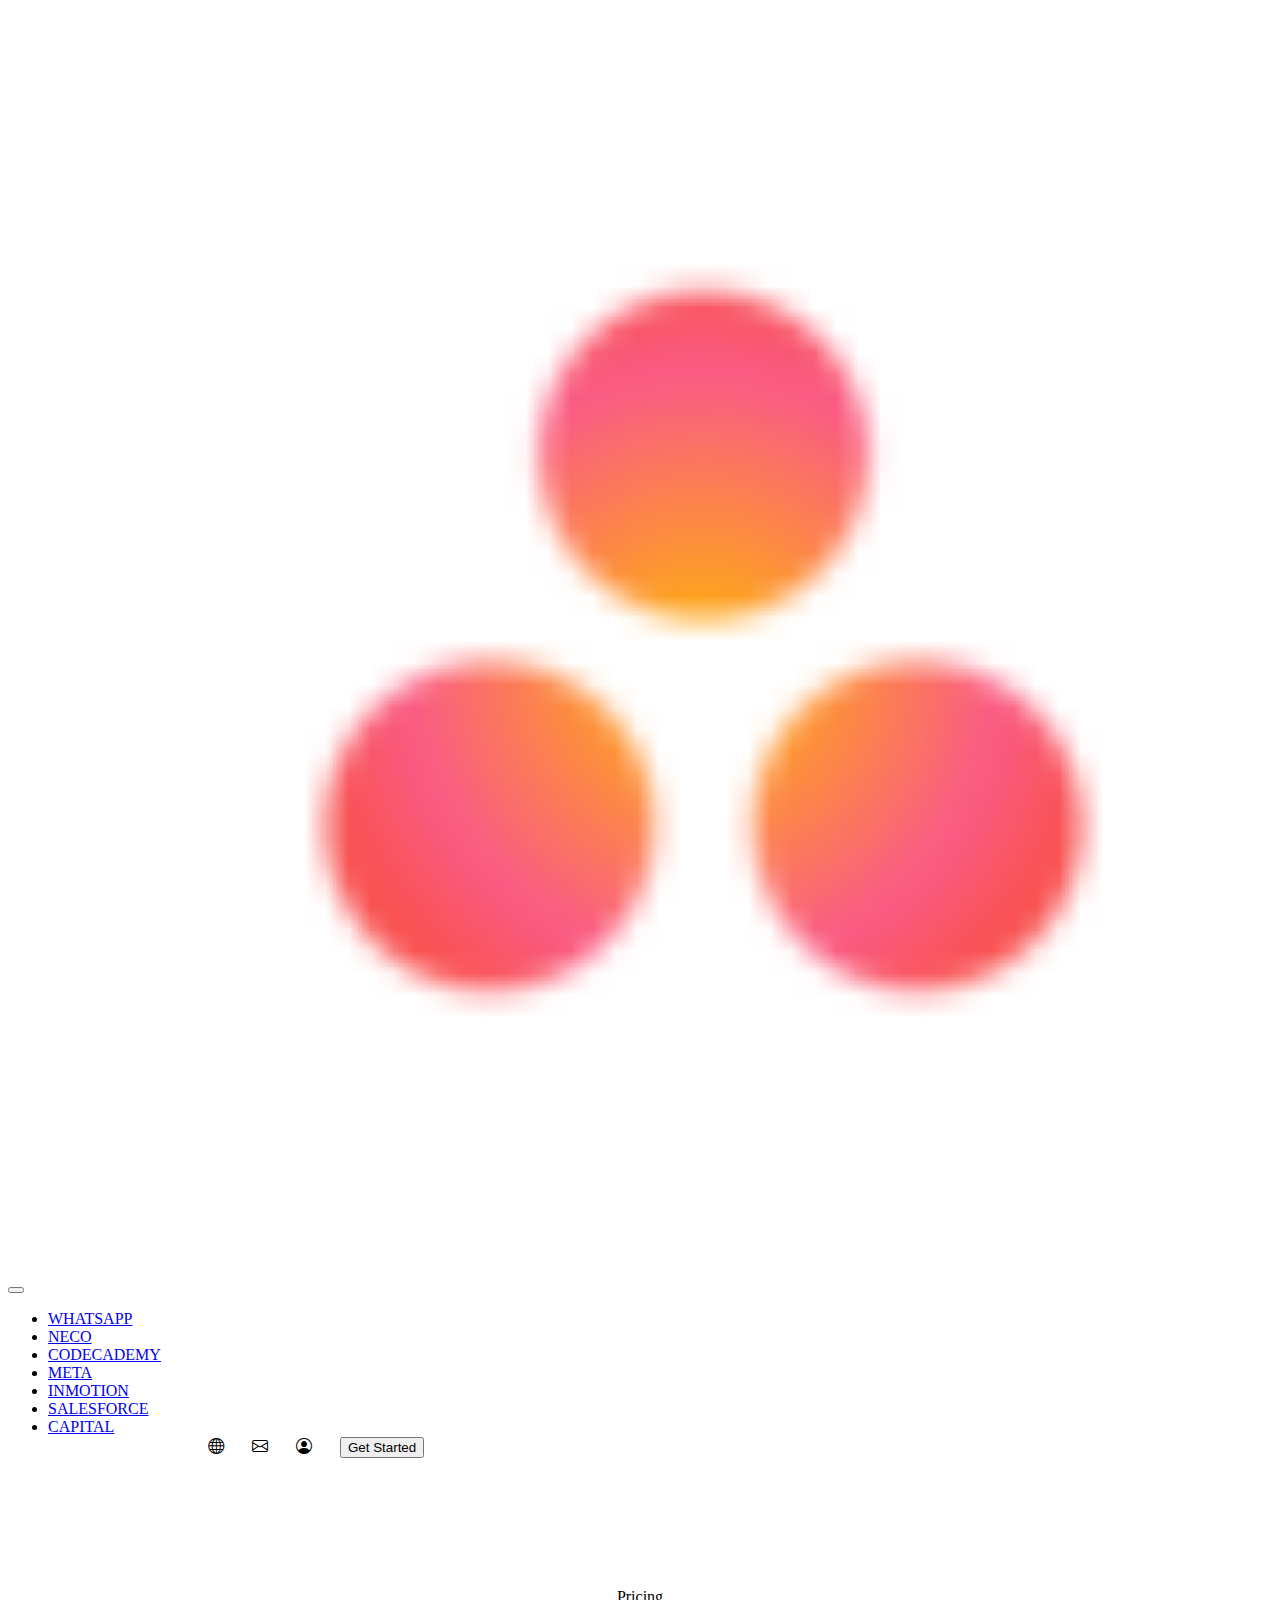
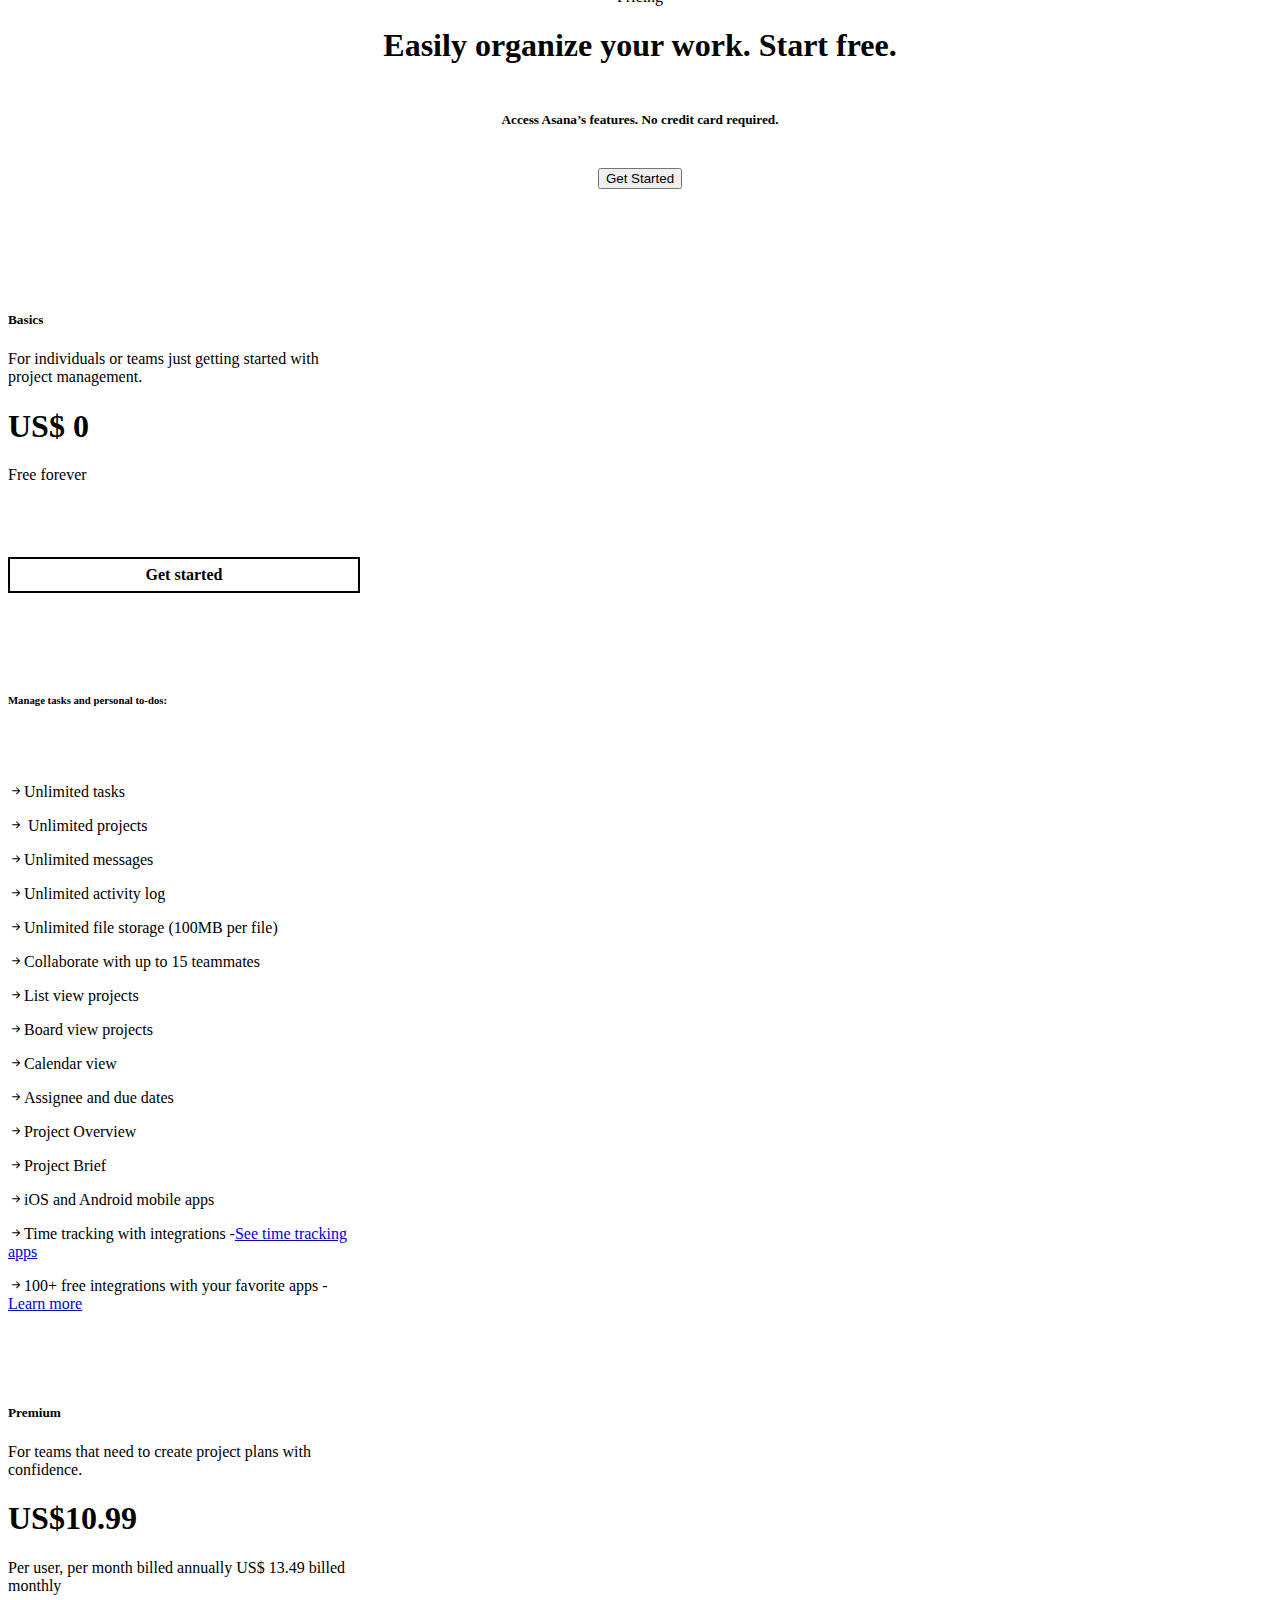
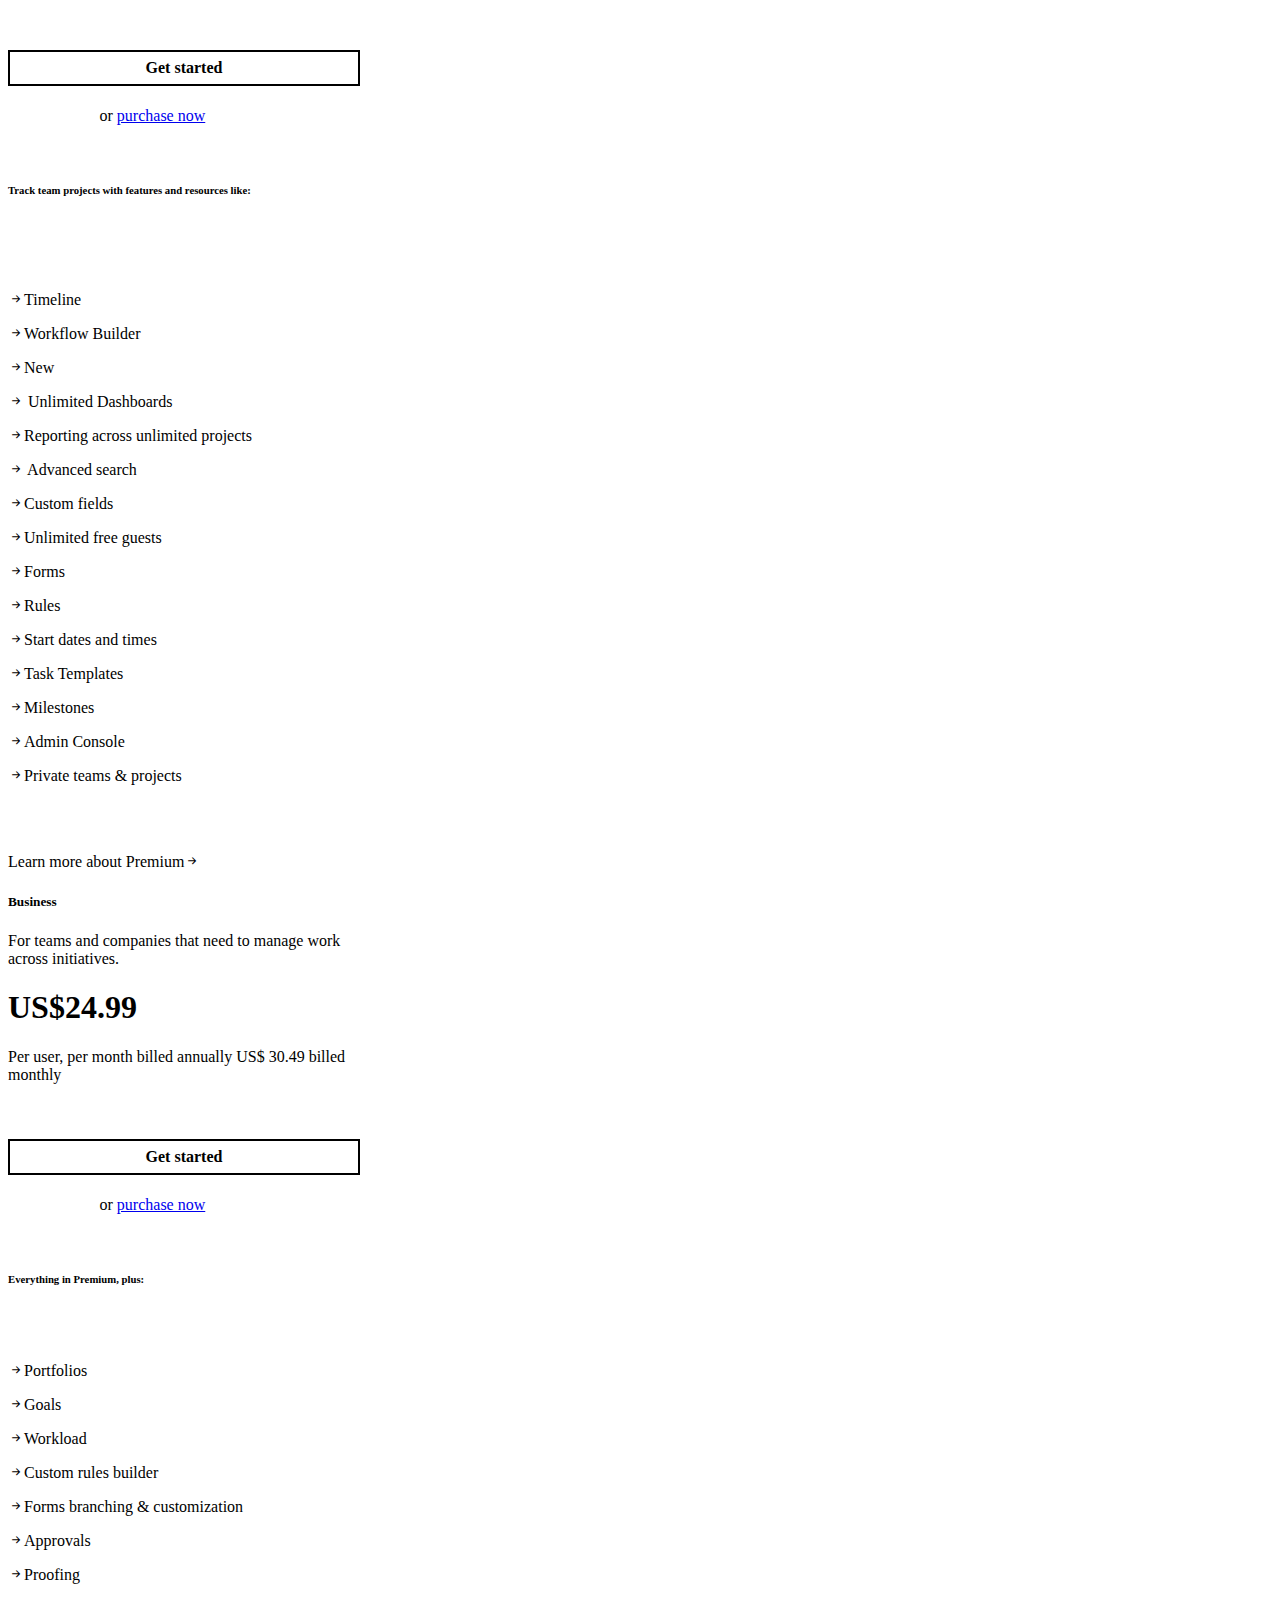
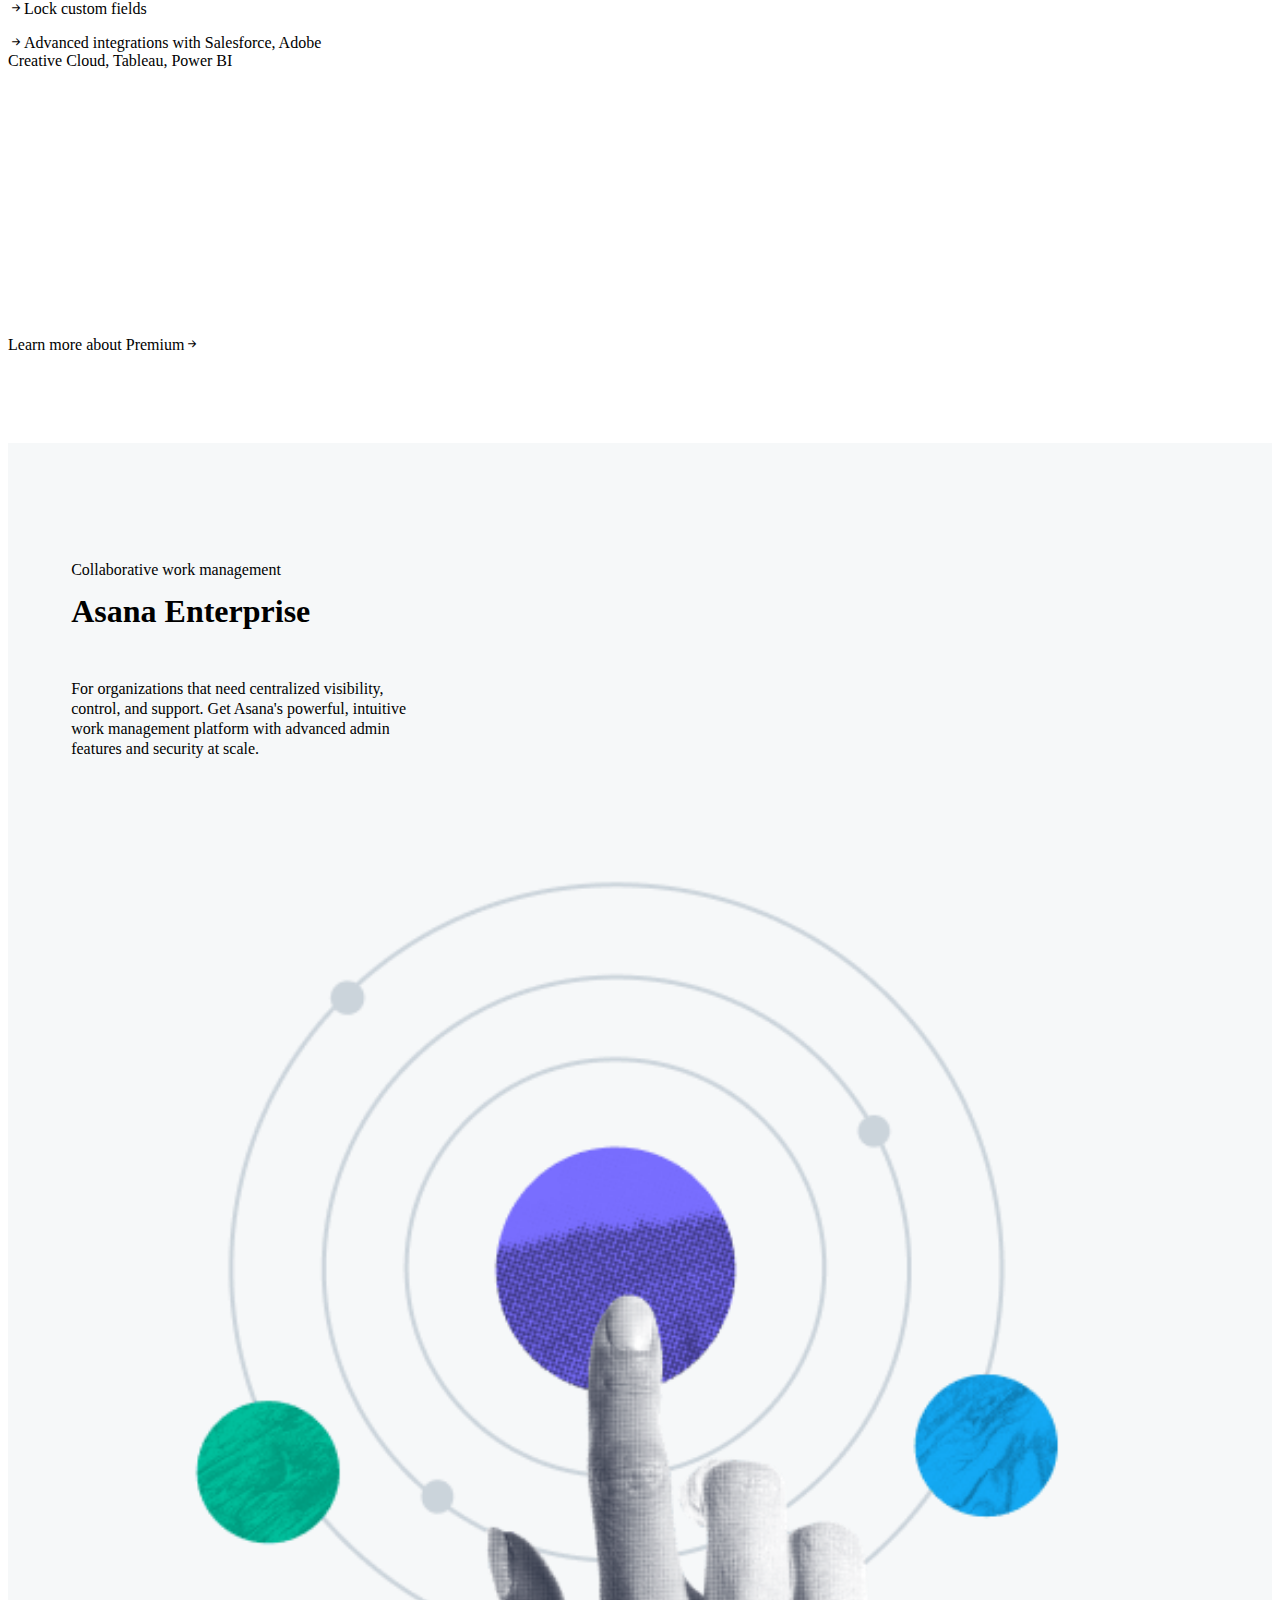
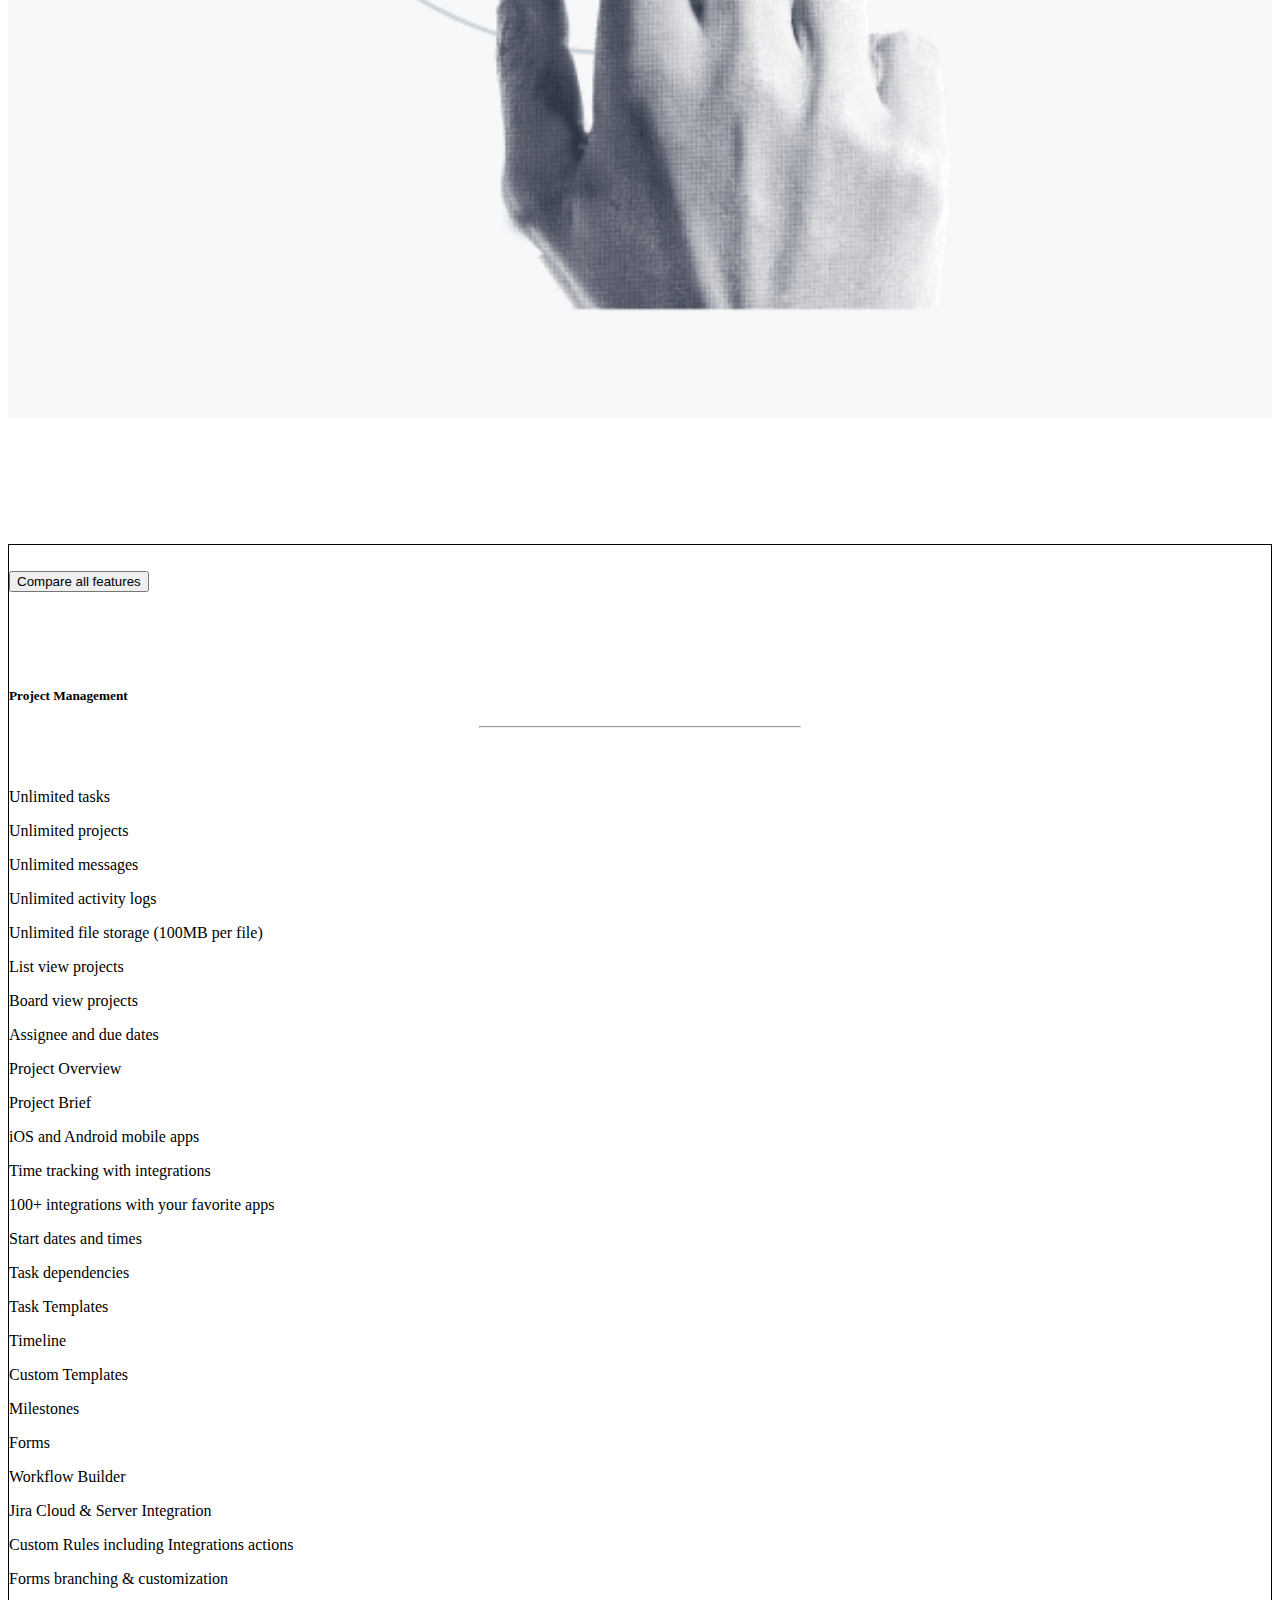
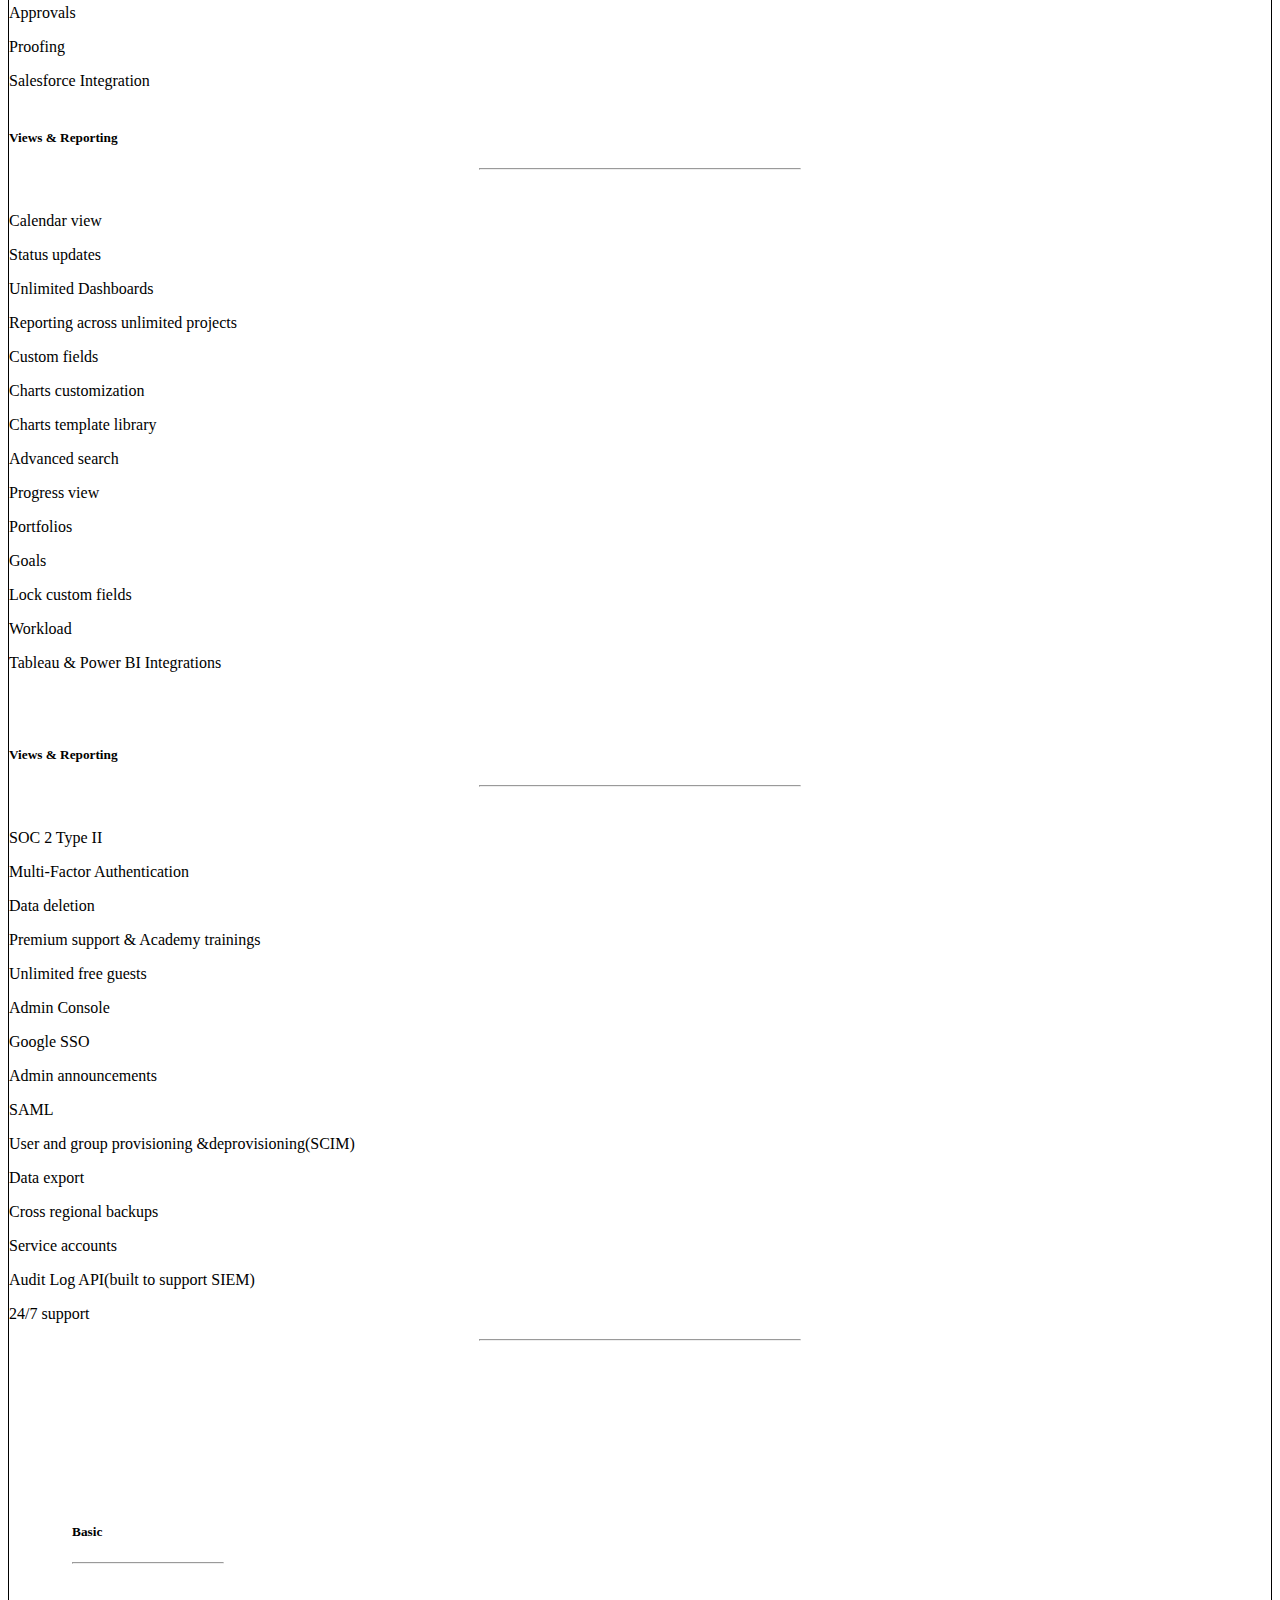
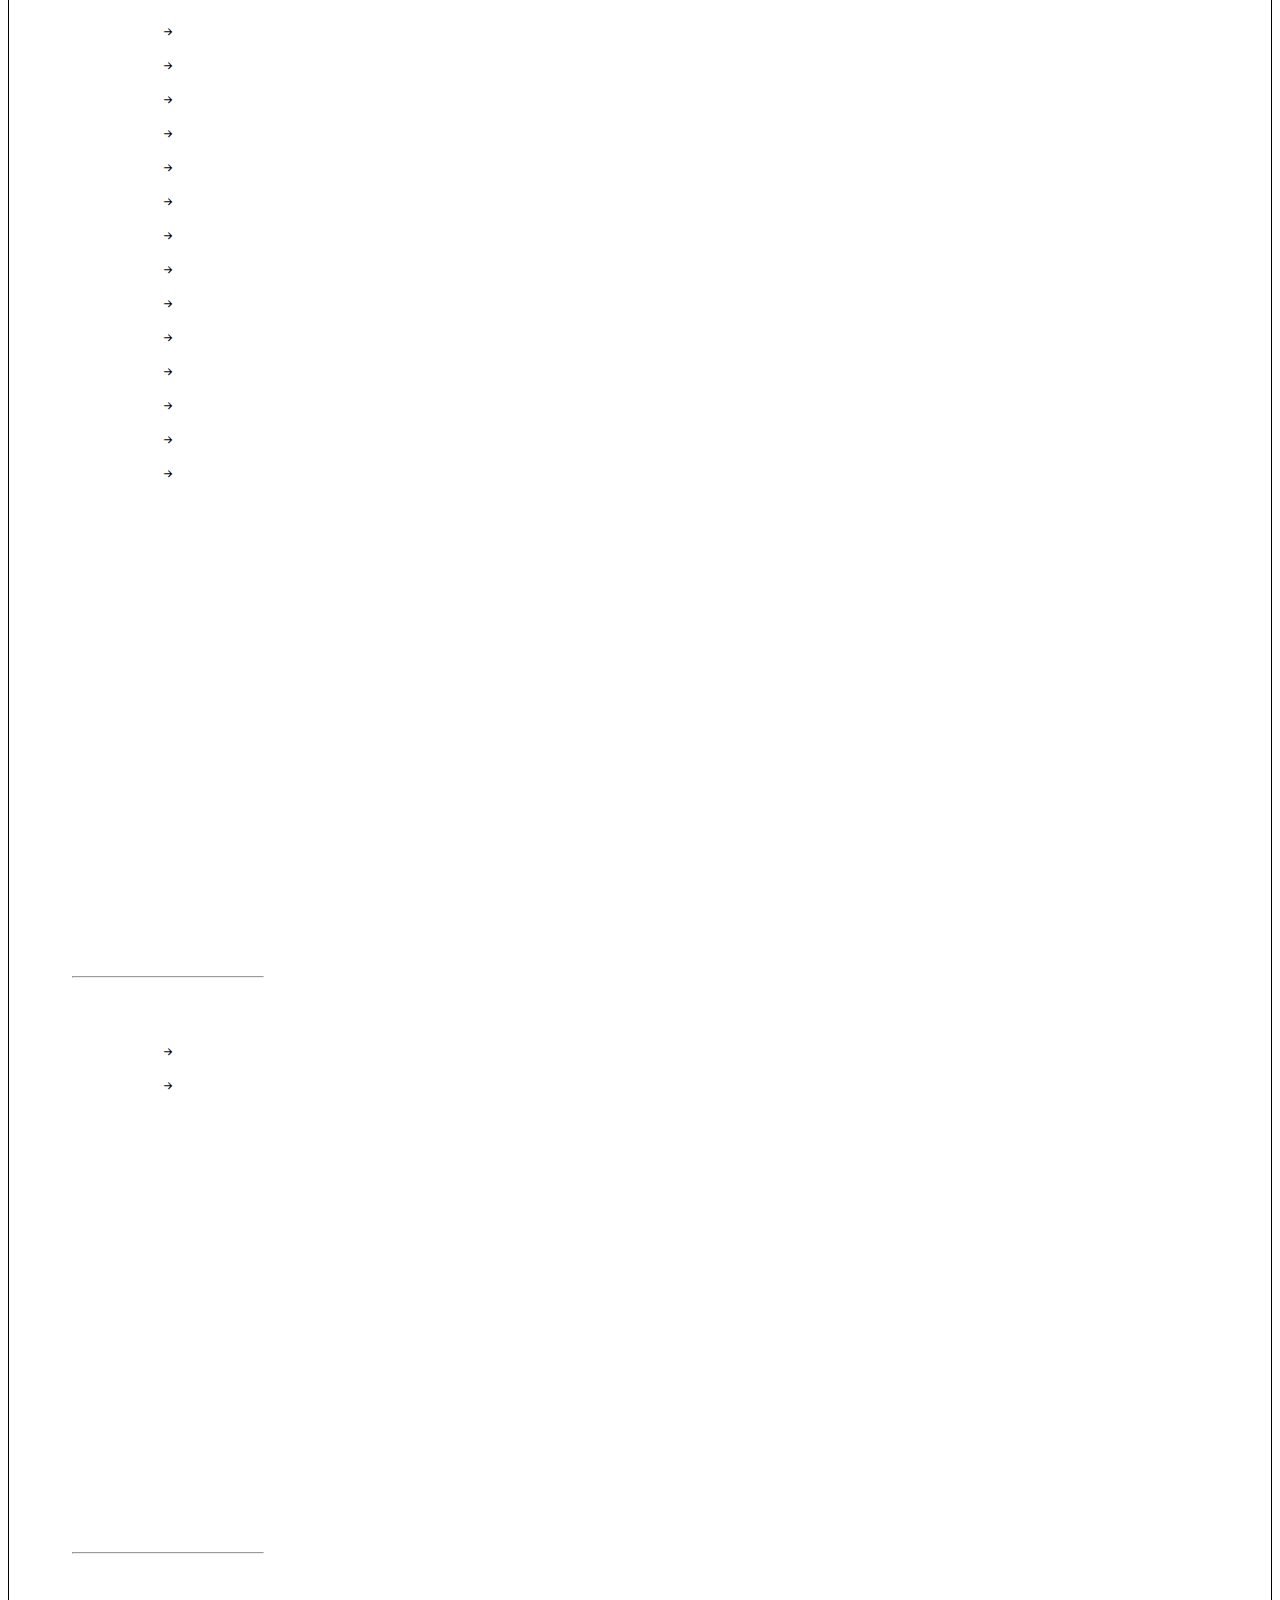
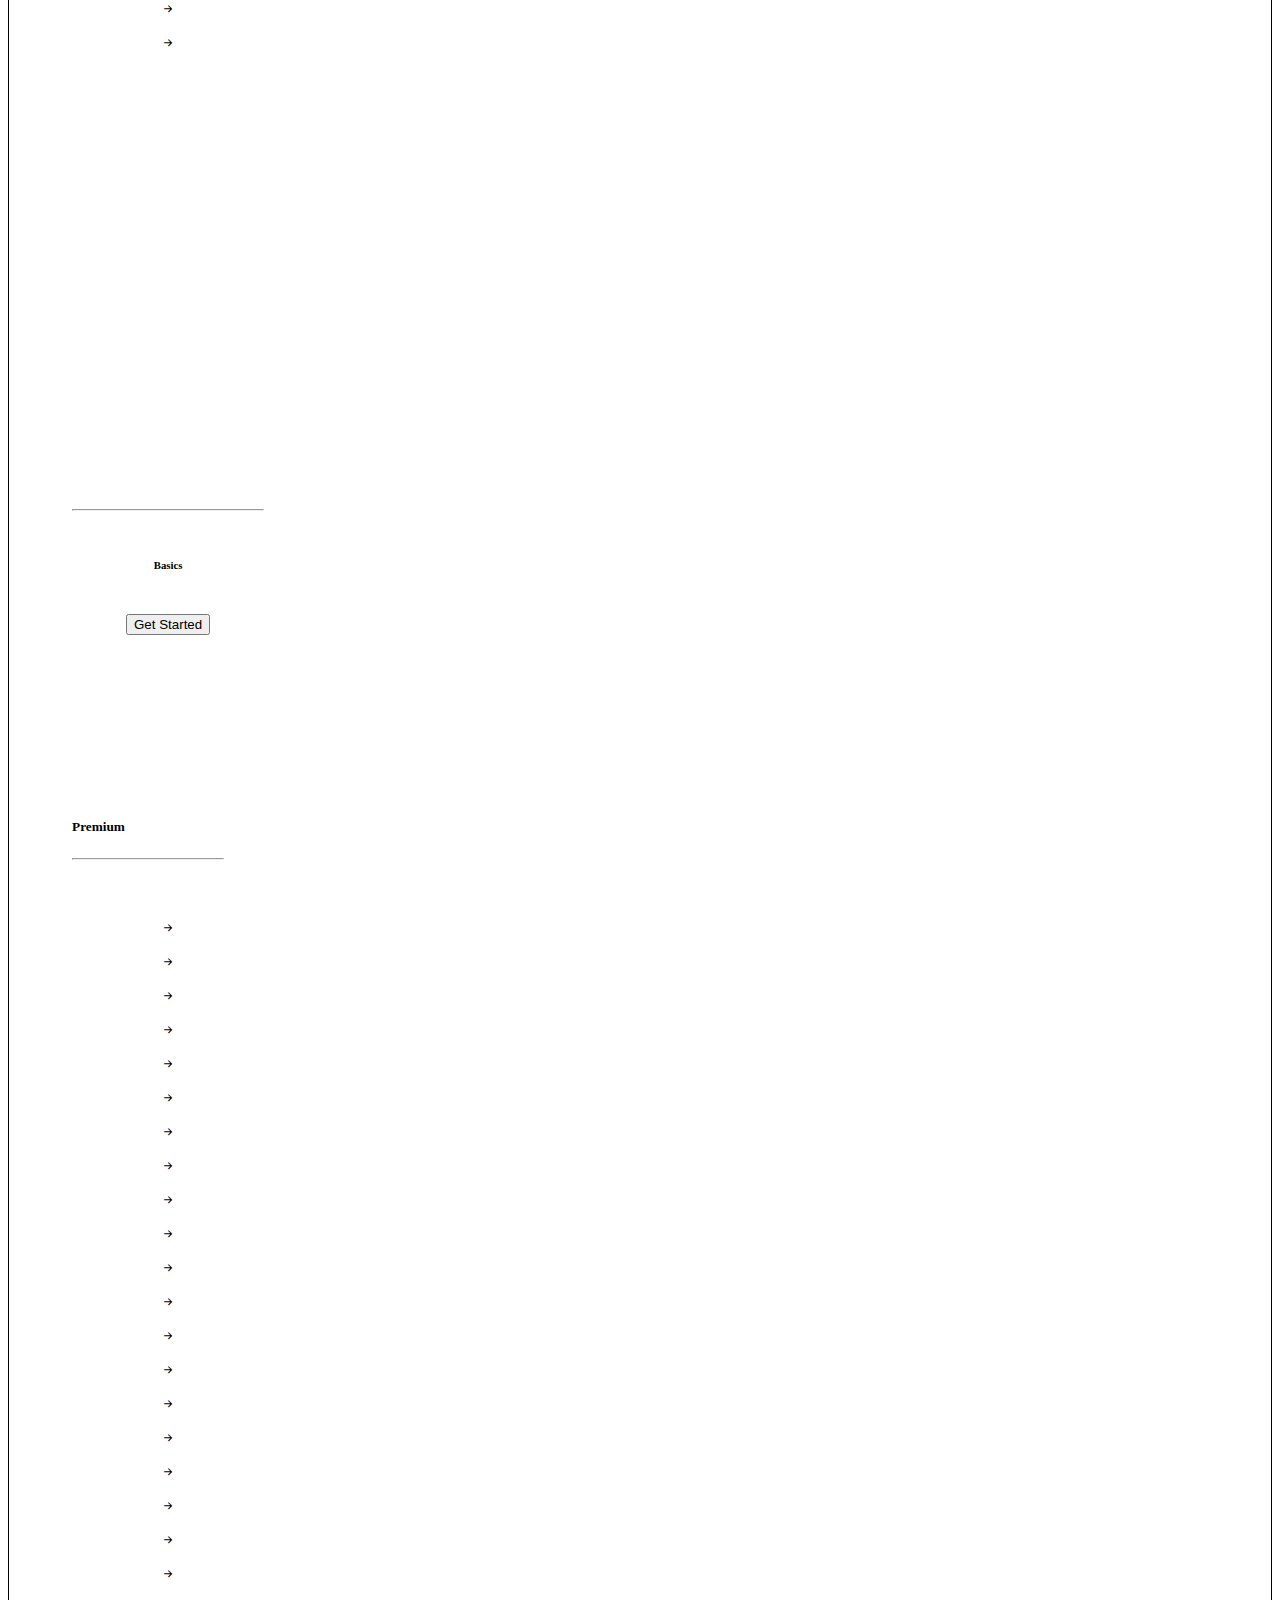
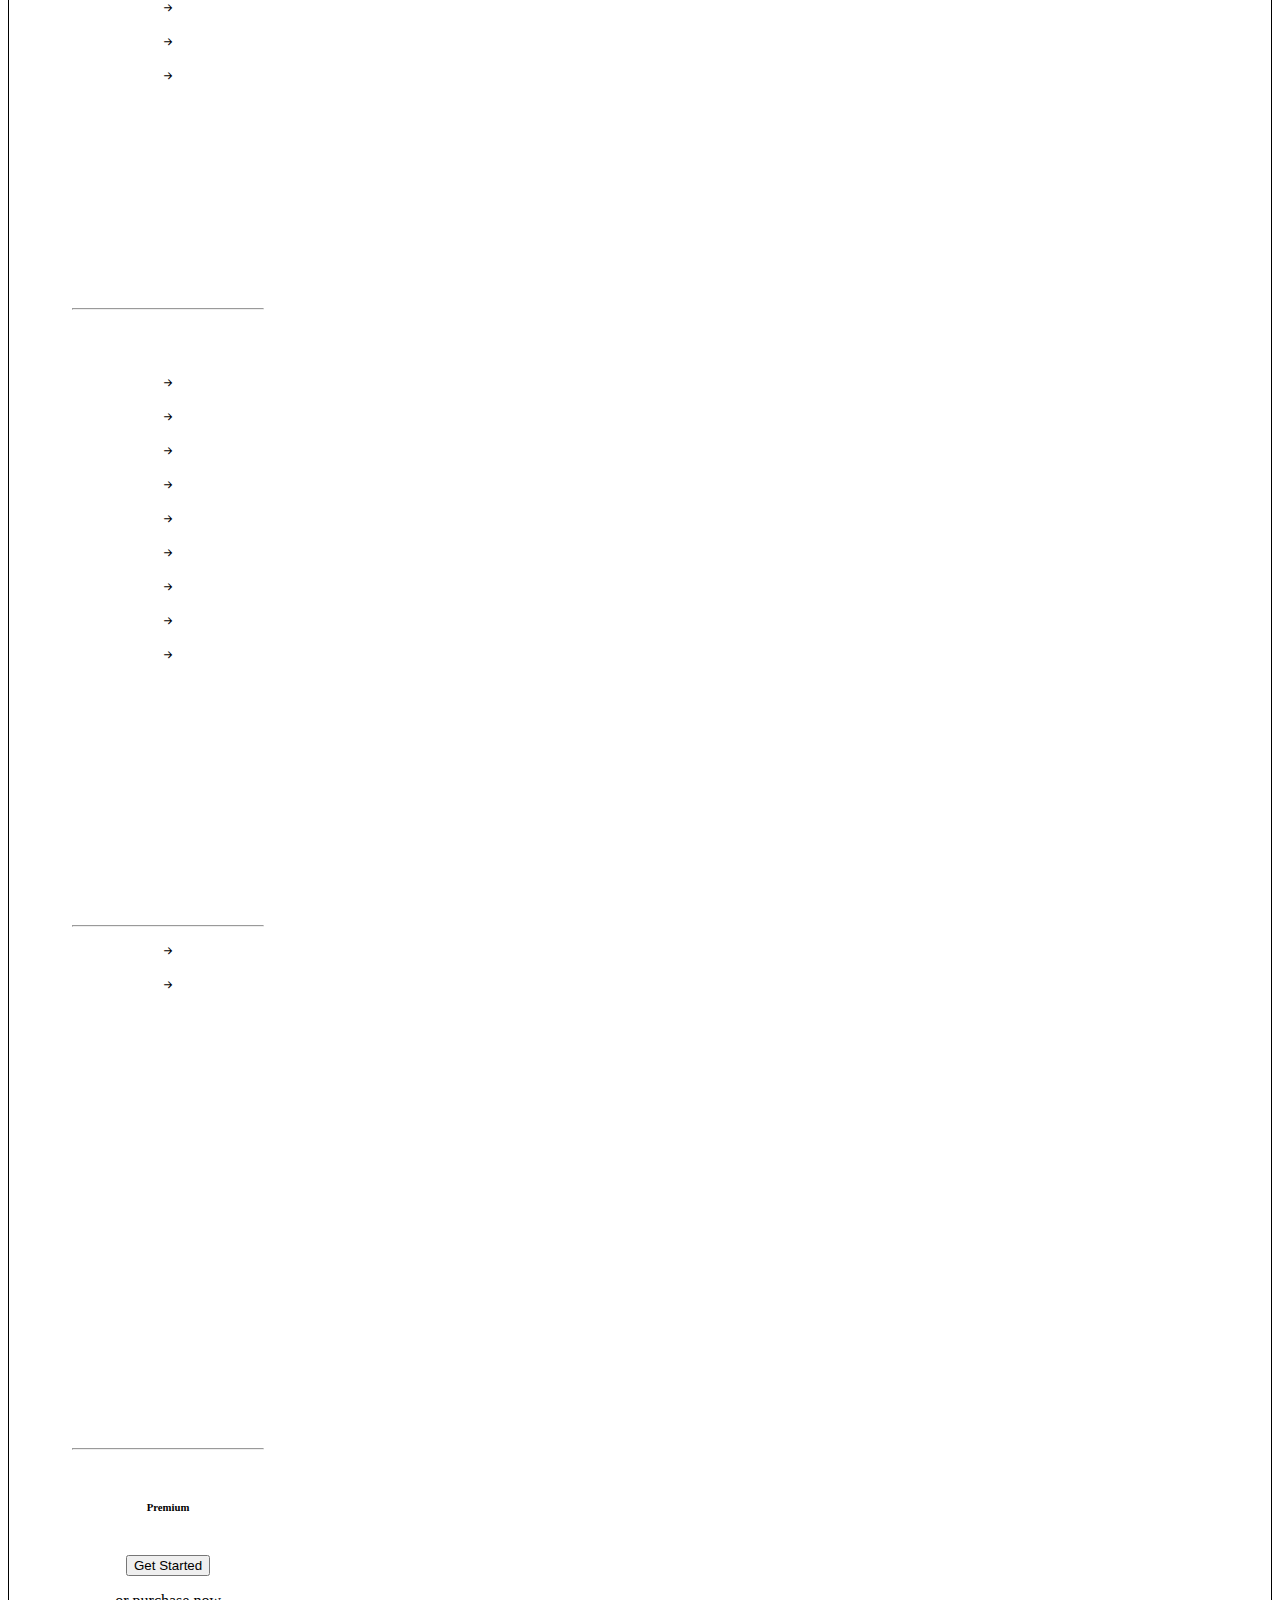
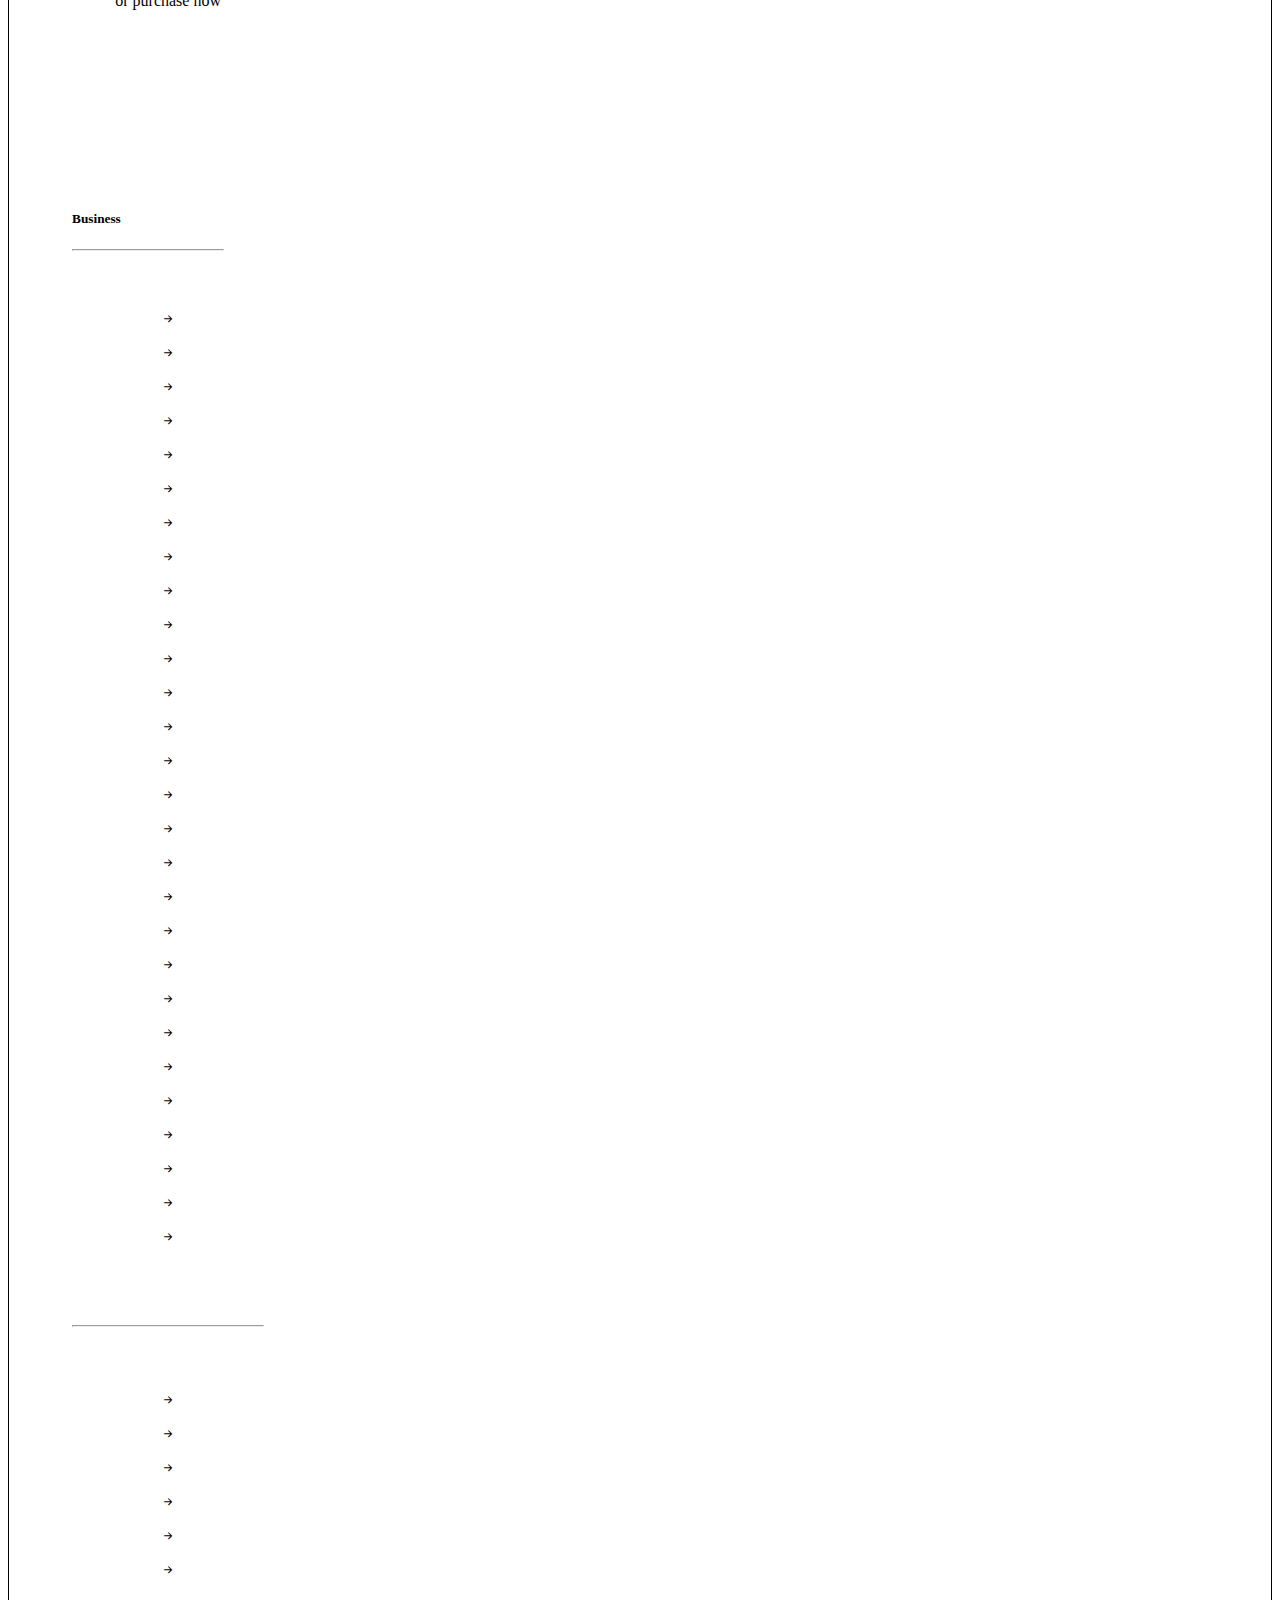
<file: index.html>
<!DOCTYPE html>
<html lang="en">

<head>
  <meta charset="UTF-8">
  <meta http-equiv="X-UA-Compatible" content="IE=edge">
  <meta name="viewport" content="width=device-width, initial-scale=1.0">
  <title>Asana</title>
  <link href="https://cdn.jsdelivr.net/npm/bootstrap@5.2.1/dist/css/bootstrap.min.css" rel="stylesheet"
    integrity="sha384-iYQeCzEYFbKjA/T2uDLTpkwGzCiq6soy8tYaI1GyVh/UjpbCx/TYkiZhlZB6+fzT" crossorigin="anonymous">
  <script src="https://cdn.jsdelivr.net/npm/bootstrap@5.2.1/dist/js/bootstrap.bundle.min.js"
    integrity="sha384-u1OknCvxWvY5kfmNBILK2hRnQC3Pr17a+RTT6rIHI7NnikvbZlHgTPOOmMi466C8"
    crossorigin="anonymous"></script>
  <link rel="stylesheet" href="https://cdn.jsdelivr.net/npm/bootstrap-icons@1.9.1/font/bootstrap-icons.css">
  <style>
    #for {
      text-align: center;
    }

    .solar {
      text-align: center;
      background-color: #10162F;
      color: #FFFFFF;
      padding: 10px;
    }
  </style>
</head>

<body>
  <nav class="navbar navbar-expand-lg bg-light">
    <div class="container-fluid">
      <a class="navbar-brand" href="#"><img src="images/apple.png" width="100%"
          style="margin-left: 5%;"></a>
      <button class="navbar-toggler" type="button" data-bs-toggle="collapse" data-bs-target="#navbarNavDropdown"
        aria-controls="navbarNavDropdown" aria-expanded="false" aria-label="Toggle navigation">
        <span class="navbar-toggler-icon"></span>
      </button>
      <div class="collapse navbar-collapse" id="navbarNavDropdown">
        <ul class="navbar-nav">
          <li class="nav-item">
            <a class="nav-link active" aria-current="page" href="whatsapp.html">WHATSAPP</a>
          </li>
          <li class="nav-item">
            <a class="nav-link active" aria-current="page" href="neco.html">NECO</a>
          </li>
          <li class="nav-item">
            <a class="nav-link active" aria-current="page" href="codecademy.html">CODECADEMY</a>
          </li>
          <li class="nav-item">
            <a class="nav-link active" aria-current="page" href="meta.html">META</a>
          </li>
          <li class="nav-item">
            <a class="nav-link active" aria-current="page" href="inmotion.html">INMOTION</a>
          </li>
          <li class="nav-item">
            <a class="nav-link active" aria-current="page" href="salesforce.html">SALESFORCE</a>
          </li>
          <li class="nav-item">
            <a class="nav-link active" aria-current="page" href="LoanExpress.html">CAPITAL</a>
          </li>
          <div class="dap" style="margin: 1px; margin-left: 160px;">
            <i class="bi bi-globe"></i>&nbsp;&nbsp;&nbsp;&nbsp;&nbsp;&nbsp;
            <i class="bi bi-envelope"></i>&nbsp;&nbsp;&nbsp;&nbsp;&nbsp;&nbsp;
            <i class="bi bi-person-circle"></i>&nbsp;&nbsp;&nbsp;&nbsp;&nbsp;&nbsp;
            <button type="button" class="btn btn-dark btn-sm">Get Started</button>

          </div>

        </ul>
      </div>
    </div>
  </nav>
  <div>
    <p style="text-align: center; padding-top: 9%;">Pricing</p>
    <h1 style="text-align: center;">Easily organize your work. Start free.</h1>
    <h5 style="text-align: center; padding-top: 2%;">Access Asana’s features. No credit card required.</h5>
    <br>
    <div id="for">
      <button type="button" class="btn btn-dark btn-lg">Get Started</button>
    </div>
  </div>

  <div class="container">
    <div class="row" style="padding-top: 8%;">
      <div class="col-lg-4 col-sm-12 ">
        <div class="card" style="width: 22rem;">
          <div class="card-body">
            <h5 class="card-title">Basics</h5>
            <p class="card-text">For individuals or teams just getting started with project management.</p>
            <h1>US$ 0</h1>
            <p>Free forever</p>
            <br><br>
            <div class="container">
              <h4 style="border: 2px solid black; text-align: center; padding-top: 2%; padding-bottom: 2%;">Get started
              </h4>
            </div><br>
            <br><br>
            <h6>Manage tasks and personal to-dos:</h6><br>
            <br>
            <p><i class="bi bi-arrow-right-short"></i>Unlimited tasks</p>
            <p><i class="bi bi-arrow-right-short"></i> Unlimited projects</p>
            <p><i class="bi bi-arrow-right-short"></i>Unlimited messages</p>
            <p><i class="bi bi-arrow-right-short"></i>Unlimited activity log</p>
            <p><i class="bi bi-arrow-right-short"></i>Unlimited file storage (100MB per file)</p>
            <p><i class="bi bi-arrow-right-short"></i>Collaborate with up to 15 teammates</p>
            <p><i class="bi bi-arrow-right-short"></i>List view projects</p>
            <p><i class="bi bi-arrow-right-short"></i>Board view projects</p>
            <p><i class="bi bi-arrow-right-short"></i>Calendar view</p>
            <p><i class="bi bi-arrow-right-short"></i>Assignee and due dates</p>
            <p><i class="bi bi-arrow-right-short"></i>Project Overview</p>
            <p><i class="bi bi-arrow-right-short"></i>Project Brief</p>
            <p><i class="bi bi-arrow-right-short"></i>iOS and Android mobile apps</p>
            <p><i class="bi bi-arrow-right-short"></i>Time tracking with integrations -<a href="#">See time tracking
                apps</a></p>
            <p><i class="bi bi-arrow-right-short"></i>100+ free integrations with your favorite apps - <a href="#">Learn
                more</a></p>
            <br><br><br>
          </div>
        </div>
      </div>

      <div class="col-lg-4 col-sm-12 ">
        <div class="card" style="width: 22rem;">
          <div class="card-body">
            <h5 class="card-title">Premium</h5>
            <p class="card-text">For teams that need to create project plans with confidence.</p>
            <h1>US$10.99</h1>
            <P>Per user, per month billed annually
              US$ 13.49 billed monthly</P>
            <br>
            <div class="container" btn bg-dark>
              <h4 style="border: 2px solid black; text-align: center; padding-top: 2%; padding-bottom: 2%;">Get started
              </h4>
              <p style="margin-left: 26%;">or <a href="#">purchase now</a></p>
            </div><br>
            <h6>Track team projects with features and resources like:</h6><br>
            <br><br>
            <p><i class="bi bi-arrow-right-short"></i>Timeline</p>
            <p><i class="bi bi-arrow-right-short"></i>Workflow Builder</p>
            <p><i class="bi bi-arrow-right-short"></i>New</p>
            <p><i class="bi bi-arrow-right-short"></i> Unlimited Dashboards</p>
            <p><i class="bi bi-arrow-right-short"></i>Reporting across unlimited projects</p>
            <p><i class="bi bi-arrow-right-short"></i> Advanced search</p>
            <p><i class="bi bi-arrow-right-short"></i>Custom fields</p>
            <p><i class="bi bi-arrow-right-short"></i>Unlimited free guests</p>
            <p><i class="bi bi-arrow-right-short"></i>Forms</p>
            <p><i class="bi bi-arrow-right-short"></i>Rules</p>
            <p><i class="bi bi-arrow-right-short"></i>Start dates and times</p>
            <p><i class="bi bi-arrow-right-short"></i>Task Templates</p>
            <p><i class="bi bi-arrow-right-short"></i>Milestones</p>
            <p><i class="bi bi-arrow-right-short"></i>Admin Console</p>
            <p><i class="bi bi-arrow-right-short"></i>Private teams & projects</p>
            <br><br>
            <p>Learn more about Premium<i class="bi bi-arrow-right-short"></i></p>
          </div>
        </div>
      </div>

      <div class="col-lg-4 col-sm-12 ">
        <div class="card" style="width: 22rem;">
          <div class="card-body">
            <h5 class="card-title">Business</h5>
            <p class="card-text">For teams and companies that need to manage work across initiatives.</p>
            <h1>US$24.99</h1>
            <p>Per user, per month billed annually
              US$ 30.49 billed monthly</p>
            <br>
            <div class="container">
              <h4 style="border: 2px solid black; text-align: center; padding-top: 2%; padding-bottom: 2%;">Get started
              </h4>
              <p style="margin-left: 26%;">or <a href="#">purchase now</a></p>
            </div><br>
            <h6>Everything in Premium, plus:</h6><br>
            <br>
            <p><i class="bi bi-arrow-right-short"></i>Portfolios</p>
            <p><i class="bi bi-arrow-right-short"></i>Goals</p>
            <p><i class="bi bi-arrow-right-short"></i>Workload</p>
            <p><i class="bi bi-arrow-right-short"></i>Custom rules builder</p>
            <p><i class="bi bi-arrow-right-short"></i>Forms branching & customization</p>
            <p><i class="bi bi-arrow-right-short"></i>Approvals</p>
            <p><i class="bi bi-arrow-right-short"></i>Proofing</p>
            <p><i class="bi bi-arrow-right-short"></i>Lock custom fields</p>
            <p><i class="bi bi-arrow-right-short"></i>Advanced integrations with Salesforce, Adobe Creative Cloud,
              Tableau, Power BI</p>
            <br>
            <br>
            <br>
            <br>
            <br>
            <br>
            <br>
            <br>
            <br>
            <br>
            <br>
            <br>
            <br>
            <p>Learn more about Premium<i class="bi bi-arrow-right-short"></i></p>


          </div>
        </div>
      </div>

    </div>
  </div>

  <div class="container">
    <div class="row"
      style="line-height: 20px; background-color: #F6F8F9;  padding: 8%; padding-left: 5%; margin-top: 7%;">
      <div class="col-lg-6 col-sm-6">
        <p>Collaborative work management</p>
        <h1 style="font-weight: bold;">Asana Enterprise</h1>
        <br>
        <p>For organizations that need centralized visibility,<br> control, and support.
          Get Asana's powerful, intuitive<br> work management platform with advanced admin<br>
          features and security at scale.</p>
      </div>

      <div class="col-lg-6 col-sm-6">
        <img src="images/1eba8f.png" style="width: 100%;">
      </div>

    </div>

  </div>

  <div class="container">
    <div class="accordion accordion-flush" id="accordionFlushExample" style="border: 1px solid black; margin-top: 10%;">
      <div class="accordion-item">
        <h2 class="accordion-header" id="flush-headingOne">
          <button class="accordion-button collapsed" type="button" data-bs-toggle="collapse"
            data-bs-target="#flush-collapseOne" aria-expanded="false" aria-controls="flush-collapseOne">
            Compare all features
          </button>
        </h2>
        <div id="flush-collapseOne" class="accordion-collapse collapse" aria-labelledby="flush-headingOne"
          data-bs-parent="#accordionFlushExample">
          <div class="accordion-body">
            <div class="container">
              <div class="row">
                <div class="col-lg-3 col-sm-6">
                  <br><br><br>
                  <h5 style="font-weight: bold;">Project Management</h5>
                  <hr style="width: 320px;  font-weight: bolder;">
                  <br><br>
                  <p> Unlimited tasks</p>
                  <p>Unlimited projects</p>
                  <p>Unlimited messages</p>
                  <p> Unlimited activity logs</p>
                  <p>Unlimited file storage (100MB per file)</p>
                  <p>List view projects</p>
                  <p>Board view projects</p>
                  <p>Assignee and due dates</p>
                  <p>Project Overview</p>
                  <p>Project Brief</p>
                  <p>iOS and Android mobile apps</p>
                  <p>Time tracking with integrations</p>
                  <p>100+ integrations with your favorite apps</p>
                  <p>Start dates and times</p>
                  <p> Task dependencies</p>
                  <p>Task Templates</p>
                  <p>Timeline</p>
                  <p>Custom Templates</p>
                  <p>Milestones</p>
                  <p>Forms</p>
                  <p> Workflow Builder</p>
                  <p>Jira Cloud & Server Integration</p>
                  <p> Custom Rules including Integrations actions</p>
                  <p>Forms branching & customization</p>
                  <p>Approvals</p>
                  <p>Proofing</p>
                  <p>Salesforce Integration</h6>
                    <br><br>
                  <h5 style="font-weight: bold;">Views & Reporting</h5>
                  <hr style="width: 320px;  color: black;">
                  <br>
                  <p>Calendar view</p>
                  <p>Status updates</p>
                  <p>Unlimited Dashboards</p>
                  <p>Reporting across unlimited projects</p>
                  <p>Custom fields</p>
                  <p>Charts customization</p>
                  <p>Charts template library</p>
                  <p>Advanced search</p>
                  <p>Progress view</p>
                  <p>Portfolios</p>
                  <p>Goals</p>
                  <p>Lock custom fields</p>
                  <p>Workload</p>
                  <p>Tableau & Power BI Integrations</p>
                  <br><br>
                  <h5 style="font-weight: bold;">Views & Reporting</h5>
                  <hr style="width: 320px;  color: black;">
                  <br>
                  <p>SOC 2 Type II</p>
                  <p>Multi-Factor Authentication</p>
                  <p>Data deletion</p>
                  <p>Premium support & Academy trainings</p>
                  <p> Unlimited free guests</p>
                  <p>Admin Console</p>
                  <p>Google SSO</p>
                  <p>Admin announcements</p>
                  <p>SAML</p>
                  <p>User and group provisioning &deprovisioning(SCIM)</p>
                  <p>Data export</p>
                  <p>Cross regional backups</p>
                  <p>Service accounts</p>
                  <p>Audit Log API(built to support SIEM)</p>
                  <p>24/7 support</p>
                  <hr style="width: 320px;  color: black;">
                  <br>
                  <br>
                  <br>
                </div>
                <div class="col-lg-2 col-sm-6">
                  <br><br>
                  <div class="card" style="width: 12rem;padding: 5%;">
                    <div class="card-body">
                      <div class="container">
                        <h5 class="card-title" style="font-weight: bold;">Basic</h5>
                      </div>
                      <hr style="width: 150px; margin-right: 60%; color: black;">
                      <br><br>
                      <div class="container" style="text-align: center;">
                        <p class="card-text"><i class="bi bi-arrow-right-short"></i></p>
                        <p><i class="bi bi-arrow-right-short"></i></p>
                        <p><i class="bi bi-arrow-right-short"></i></p>
                        <p><i class="bi bi-arrow-right-short"></i></p>
                        <p><i class="bi bi-arrow-right-short"></i></p>
                        <p><i class="bi bi-arrow-right-short"></i></p>
                        <p><i class="bi bi-arrow-right-short"></i></p>
                        <p><i class="bi bi-arrow-right-short"></i></p>
                        <p><i class="bi bi-arrow-right-short"></i></p>
                        <p><i class="bi bi-arrow-right-short"></i></p>
                        <p><i class="bi bi-arrow-right-short"></i></p>
                        <p><i class="bi bi-arrow-right-short"></i></p>
                        <p><i class="bi bi-arrow-right-short"></i></p>
                        <p><i class="bi bi-arrow-right-short"></i></p>
                        <br><br><br><br><br><br><br><br><br><br><br><br>
                        <br><br><br><br><br><br><br><br><br><br><br>
                        <br><br><br>
                        <div class="container-fluid">
                          <hr style="max-width: 100%; margin-bottom: 7%;">
                        </div>
                        <br><br>
                        <p><i class="bi bi-arrow-right-short"></i></p>
                        <p><i class="bi bi-arrow-right-short"></i></p>
                        <br><br><br><br><br><br><br><br><br><br><br><br><br>
                        <br><br><br><br><br><br><br><br><br><br><br>
                        <div class="container-fluid">
                          <hr style="max-width: 100%; margin-bottom: 7%;">
                        </div>
                        <br>
                        <p><i class="bi bi-arrow-right-short"></i></p>
                        <p><i class="bi bi-arrow-right-short"></i></p>
                        <br><br><br><br><br><br><br><br><br><br><br><br>
                        <br><br><br><br><br><br><br><br><br><br><br><br>
                        <div class="container-fluid">
                          <hr style="max-width: 100%; margin-bottom: 5px;">
                        </div>
                        <br>
                        <h6 style="text-align: center;">Basics</h6>
                        <br>
                        <button type="button" class="btn btn-outline-secondary">Get Started</button>
                      </div>
                    </div>
                  </div>
                </div>
                <div class="col-lg-2 col-sm-6">
                  <br><br>
                  <div class="card" style="width: 12rem;padding: 5%;">
                    <div class="card-body">
                      <div class="container">
                        <h5 class="card-title" style="font-weight: bold;">Premium</h5>
                      </div>
                      <hr style="width: 150px; margin-right: 60%; color: black;">
                      <br><br>
                      <div class="container" style="text-align: center;">
                        <p class="card-text"><i class="bi bi-arrow-right-short"></i></p>
                        <p><i class="bi bi-arrow-right-short"></i></p>
                        <p><i class="bi bi-arrow-right-short"></i></p>
                        <p><i class="bi bi-arrow-right-short"></i></p>
                        <p><i class="bi bi-arrow-right-short"></i></p>
                        <p><i class="bi bi-arrow-right-short"></i></p>
                        <p><i class="bi bi-arrow-right-short"></i></p>
                        <p><i class="bi bi-arrow-right-short"></i></p>
                        <p><i class="bi bi-arrow-right-short"></i></p>
                        <p><i class="bi bi-arrow-right-short"></i></p>
                        <p><i class="bi bi-arrow-right-short"></i></p>
                        <p><i class="bi bi-arrow-right-short"></i></p>
                        <p><i class="bi bi-arrow-right-short"></i></p>
                        <p><i class="bi bi-arrow-right-short"></i></p>
                        <p><i class="bi bi-arrow-right-short"></i></p>
                        <p><i class="bi bi-arrow-right-short"></i></p>
                        <p><i class="bi bi-arrow-right-short"></i></p>
                        <p><i class="bi bi-arrow-right-short"></i></p>
                        <p><i class="bi bi-arrow-right-short"></i></p>
                        <p><i class="bi bi-arrow-right-short"></i></p>
                        <p><i class="bi bi-arrow-right-short"></i></p>
                        <p><i class="bi bi-arrow-right-short"></i></p>
                        <p><i class="bi bi-arrow-right-short"></i></p>
                        <br><br><br><br><br><br><br><br>
                        <br><br><br>
                        <div class="container-fluid">
                          <hr style="max-width: 100%; margin-bottom: 7%;">
                        </div>
                        <br><br>
                        <p><i class="bi bi-arrow-right-short"></i></p>
                        <p><i class="bi bi-arrow-right-short"></i></p>
                        <p><i class="bi bi-arrow-right-short"></i></p>
                        <p><i class="bi bi-arrow-right-short"></i></p>
                        <p><i class="bi bi-arrow-right-short"></i></p>
                        <p><i class="bi bi-arrow-right-short"></i></p>
                        <p><i class="bi bi-arrow-right-short"></i></p>
                        <p><i class="bi bi-arrow-right-short"></i></p>
                        <p><i class="bi bi-arrow-right-short"></i></p>
                        <br><br>
                        <br><br><br><br><br><br><br><br><br><br><br>
                        <div class="container-fluid">
                          <hr style="max-width: 100%; margin-top: 5%;">
                        </div>
                        <p><i class="bi bi-arrow-right-short"></i></p>
                        <p><i class="bi bi-arrow-right-short"></i></p>
                        <br><br><br><br><br><br><br><br><br><br><br><br>
                        <br><br><br><br><br><br><br><br><br><br><br><br>
                        <div class="container-fluid">
                          <hr style="max-width: 100%; margin-top: 5px;">
                        </div>
                        <br>
                        <h6 style="text-align: center;">Premium</h6>
                        <br>
                        <button type="button" class="btn btn-dark">Get Started</button>
                        <p style="text-align: center;">or purchase now</p>
                      </div>
                    </div>
                  </div>
                </div>

                <div class="col-lg-2 col-sm-6">
                  <br><br>
                  <div class="card" style="width: 12rem;padding: 5%;">
                    <div class="card-body">
                      <div class="container">
                        <h5 class="card-title" style="font-weight: bold;">Business</h5>
                      </div>
                      <hr style="width: 150px; margin-right: 60%; color: black;">
                      <br><br>
                      <div class="container" style="text-align: center;">
                        <p class="card-text"><i class="bi bi-arrow-right-short"></i></p>
                        <p><i class="bi bi-arrow-right-short"></i></p>
                        <p><i class="bi bi-arrow-right-short"></i></p>
                        <p><i class="bi bi-arrow-right-short"></i></p>
                        <p><i class="bi bi-arrow-right-short"></i></p>
                        <p><i class="bi bi-arrow-right-short"></i></p>
                        <p><i class="bi bi-arrow-right-short"></i></p>
                        <p><i class="bi bi-arrow-right-short"></i></p>
                        <p><i class="bi bi-arrow-right-short"></i></p>
                        <p><i class="bi bi-arrow-right-short"></i></p>
                        <p><i class="bi bi-arrow-right-short"></i></p>
                        <p><i class="bi bi-arrow-right-short"></i></p>
                        <p><i class="bi bi-arrow-right-short"></i></p>
                        <p><i class="bi bi-arrow-right-short"></i></p>
                        <p><i class="bi bi-arrow-right-short"></i></p>
                        <p><i class="bi bi-arrow-right-short"></i></p>
                        <p><i class="bi bi-arrow-right-short"></i></p>
                        <p><i class="bi bi-arrow-right-short"></i></p>
                        <p><i class="bi bi-arrow-right-short"></i></p>
                        <p><i class="bi bi-arrow-right-short"></i></p>
                        <p><i class="bi bi-arrow-right-short"></i></p>
                        <p><i class="bi bi-arrow-right-short"></i></p>
                        <p><i class="bi bi-arrow-right-short"></i></p>
                        <p><i class="bi bi-arrow-right-short"></i></p>
                        <p><i class="bi bi-arrow-right-short"></i></p>
                        <p><i class="bi bi-arrow-right-short"></i></p>
                        <p><i class="bi bi-arrow-right-short"></i></p>
                        <p><i class="bi bi-arrow-right-short"></i></p>

                        <br><br><br>
                        <div class="container-fluid">
                          <hr style="max-width: 100%; margin-bottom: 7%;">
                        </div>
                        <br><br>
                        <p><i class="bi bi-arrow-right-short"></i></p>
                        <p><i class="bi bi-arrow-right-short"></i></p>
                        <p><i class="bi bi-arrow-right-short"></i></p>
                        <p><i class="bi bi-arrow-right-short"></i></p>
                        <p><i class="bi bi-arrow-right-short"></i></p>
                        <p><i class="bi bi-arrow-right-short"></i></p>
                        <p><i class="bi bi-arrow-right-short"></i></p>
                        <p><i class="bi bi-arrow-right-short"></i></p>
                        <p><i class="bi bi-arrow-right-short"></i></p>
                        <p><i class="bi bi-arrow-right-short"></i></p>
                        <p><i class="bi bi-arrow-right-short"></i></p>
                        <p><i class="bi bi-arrow-right-short"></i></p>
                        <p><i class="bi bi-arrow-right-short"></i></p>
                        <p><i class="bi bi-arrow-right-short"></i></p>
                        <br><br><br><br>
                        <div class="container-fluid">
                          <hr style="max-width: 100%; margin-top: 5%;">
                        </div>
                        <p><i class="bi bi-arrow-right-short"></i></p>
                        <p><i class="bi bi-arrow-right-short"></i></p>
                        <br><br><br><br><br><br><br><br><br><br><br><br>
                        <br><br><br><br><br><br><br><br><br><br><br><br>
                        <div class="container-fluid">
                          <hr style="max-width: 100%; margin-bottom: 7%;">
                        </div>
                        <br>
                        <h6 style="text-align: center;">Business</h6>
                        <br>
                        <button type="button" class="btn btn-outline-secondary">Get Started</button>
                        <p style="text-align: center;">or purchase now</p>
                      </div>
                    </div>
                  </div>
                </div>

                <div class="col-lg-2 col-sm-6">
                  <br><br>
                  <div class="card" style="width: 12rem;padding: 5%;">
                    <div class="card-body">
                      <div class="container">
                        <h5 class="card-title" style="font-weight: bold;">Enterprise</h5>
                      </div>
                      <hr style="width: 150px; margin-right: 60%; color: black;">
                      <br><br>
                      <div class="container" style="text-align: center;">
                        <p class="card-text"><i class="bi bi-arrow-right-short"></i></p>
                        <p><i class="bi bi-arrow-right-short"></i></p>
                        <p><i class="bi bi-arrow-right-short"></i></p>
                        <p><i class="bi bi-arrow-right-short"></i></p>
                        <p><i class="bi bi-arrow-right-short"></i></p>
                        <p><i class="bi bi-arrow-right-short"></i></p>
                        <p><i class="bi bi-arrow-right-short"></i></p>
                        <p><i class="bi bi-arrow-right-short"></i></p>
                        <p><i class="bi bi-arrow-right-short"></i></p>
                        <p><i class="bi bi-arrow-right-short"></i></p>
                        <p><i class="bi bi-arrow-right-short"></i></p>
                        <p><i class="bi bi-arrow-right-short"></i></p>
                        <p><i class="bi bi-arrow-right-short"></i></p>
                        <p><i class="bi bi-arrow-right-short"></i></p>
                        <p><i class="bi bi-arrow-right-short"></i></p>
                        <p><i class="bi bi-arrow-right-short"></i></p>
                        <p><i class="bi bi-arrow-right-short"></i></p>
                        <p><i class="bi bi-arrow-right-short"></i></p>
                        <p><i class="bi bi-arrow-right-short"></i></p>
                        <p><i class="bi bi-arrow-right-short"></i></p>
                        <p><i class="bi bi-arrow-right-short"></i></p>
                        <p><i class="bi bi-arrow-right-short"></i></p>
                        <p><i class="bi bi-arrow-right-short"></i></p>
                        <p><i class="bi bi-arrow-right-short"></i></p>
                        <p><i class="bi bi-arrow-right-short"></i></p>
                        <p><i class="bi bi-arrow-right-short"></i></p>
                        <p><i class="bi bi-arrow-right-short"></i></p>
                        <p><i class="bi bi-arrow-right-short"></i></p>
                        <br><br><br><br>
                        <div class="container-fluid">
                          <hr style="max-width: 100%; margin-bottom: 7%;">
                        </div>
                        <br><br>
                        <p><i class="bi bi-arrow-right-short"></i></p>
                        <p><i class="bi bi-arrow-right-short"></i></p>
                        <p><i class="bi bi-arrow-right-short"></i></p>
                        <p><i class="bi bi-arrow-right-short"></i></p>
                        <p><i class="bi bi-arrow-right-short"></i></p>
                        <p><i class="bi bi-arrow-right-short"></i></p>
                        <p><i class="bi bi-arrow-right-short"></i></p>
                        <p><i class="bi bi-arrow-right-short"></i></p>
                        <p><i class="bi bi-arrow-right-short"></i></p>
                        <p><i class="bi bi-arrow-right-short"></i></p>
                        <p><i class="bi bi-arrow-right-short"></i></p>
                        <p><i class="bi bi-arrow-right-short"></i></p>
                        <p><i class="bi bi-arrow-right-short"></i></p>
                        <p><i class="bi bi-arrow-right-short"></i></p>
                        <br><br><br>
                        <div class="container-fluid">
                          <hr style="max-width: 100%; margin-top: 5%;">
                        </div>
                        <p><i class="bi bi-arrow-right-short"></i></p>
                        <p><i class="bi bi-arrow-right-short"></i></p>
                        <br><br><br><br><br><br><br><br><br><br><br><br>
                        <br><br><br><br><br><br><br><br><br><br><br><br>
                        <div class="container-fluid">
                          <hr style="max-width: 100%; margin-bottom: 7%;">
                        </div>
                        <br>
                        <h6 style="text-align: center;">Enterprise</h6>
                        <br>
                        <button type="button" class="btn btn-outline-secondary">Get Started</button>
                        <p style="text-align: center;">contact sales</p>
                        <br>
                      </div>
                    </div>
                  </div>
                </div>
              </div>
            </div>
          </div>
        </div>
      </div>
    </div>
  </div>
  </div>
  <div class="container">
    <h4 style="text-align: center; padding: 15%;">Loved by 100,000+ organizations across the globe</h4>
  </div>

  <div class="container">
    <div class="row" style="padding: 15%; background-color: #F6F8F9; padding-left: 5%;">
      <div class="col-lg-6">
        <img src="images/b57d80.png" style=" width: 100%;">
      </div>
      <div class="col-lg-6 col-sm-12">
        <h2 style="margin-left: 14%;">50% off for nonprofits</h2>
        <br>
        <p style="margin-right: 4%; padding-left: 15%;">Your impact is important. Asana is excited to<br> support
          nonprofit organizations with specialized<br> plan pricing.
          Keep work simple, keep making an<br> impact.</p>
        <button type="button" class="btn btn-dark btn-lg">Get Started</button>

      </div>
    </div>
  </div>


  <div class="container">
    <div class="accordion accordion-flush" id="accordionFlushExample">
      <div class="accordion-item">
        <h2 class="accordion-header" id="flush-headingOne">
          <button class="accordion-button collapsed" type="button" data-bs-toggle="collapse"
            data-bs-target="#flush-collapseOne" aria-expanded="false" aria-controls="flush-collapseOne"
            style="padding-bottom: 4%; padding-top: 4%;">
            How does Asana's pricing work?
          </button>
        </h2>
        <div id="flush-collapseOne" class="accordion-collapse collapse" aria-labelledby="flush-headingOne"
          data-bs-parent="#accordionFlushExample">
          <div class="accordion-body">The free version of Asana is available for teams of up to 15 people. Asana Premium
            costs US$10.99 per user per month when billed annually and US$13.49 per user per month when billed monthly.
            The price of Asana Business is US$24.99 per user per month when billed annually and US$30.49 when billed
            monthly.</div>
        </div>
      </div>
      <div class="accordion-item">
        <h2 class="accordion-header" id="flush-headingTwo">
          <button class="accordion-button collapsed" type="button" data-bs-toggle="collapse"
            data-bs-target="#flush-collapseTwo" aria-expanded="false" aria-controls="flush-collapseTwo"
            style="padding-bottom: 4%; padding-top: 4%;">
            Does Asana offer a discount for nonprofits?
          </button>
        </h2>
        <div id="flush-collapseTwo" class="accordion-collapse collapse" aria-labelledby="flush-headingTwo"
          data-bs-parent="#accordionFlushExample">
          <div class="accordion-body">Asana is happy to offer eligible nonprofit organizations a discount on an Asana
            Premium or Asana Business annual plan. You can learn about the Asana Nonprofit Discount here.</div>
        </div>
      </div>
      <div class="accordion-item">
        <h2 class="accordion-header" id="flush-headingThree">
          <button class="accordion-button collapsed" type="button" data-bs-toggle="collapse"
            data-bs-target="#flush-collapseThree" aria-expanded="false" aria-controls="flush-collapseThree"
            style="padding-bottom: 4%; padding-top: 4%;">
            What forms of payment do you accept?
        </h2>
        <div id="flush-collapseThree" class="accordion-collapse collapse" aria-labelledby="flush-headingThree"
          data-bs-parent="#accordionFlushExample">
          <div class="accordion-body">You can purchase Asana with any major credit card. For annual subscriptions over
            20 members, we can issue an invoice payable by bank transfer or check. Please contact us to arrange an
            invoice purchase. Monthly purchases must be paid for by credit card.</div>
        </div>
      </div>
      <div class="accordion-item">
        <h2 class="accordion-header" id="flush-headingFour">
          <button class="accordion-button collapsed" type="button" data-bs-toggle="collapse"
            data-bs-target="#flush-collapseFour" aria-expanded="false" aria-controls="flush-collapseFour"
            style="padding-bottom: 4%; padding-top: 4%;">
            We need to change the number of people in our team. How will that work?
        </h2>
        <div id="flush-collapseFour" class="accordion-collapse collapse" aria-labelledby="flush-headingFour"
          data-bs-parent="#accordionFlushExample">
          <div class="accordion-body">You'll be able to add or remove teammates at any time, even before changing your
            subscription. Once you have updated the people in your team, we ask that you correct your subscription to
            match your current usage (we'll remind you if you are over your seat limit). Our subscription offerings
            increase in increments of 5 users when total users are less than or equal to 30; increments of 10 when total
            users are between 30 and 100; increments of 25 when total users are between 100 and 500; and increments of
            50 when total users are more than 500. When you update your subscription, the change will take effect
            immediately, and a prorated charge or credit will be applied to your account.</div>
        </div>
      </div>
      <div class="accordion-item">
        <h2 class="accordion-header" id="flush-headingFive">
          <button class="accordion-button collapsed" type="button" data-bs-toggle="collapse"
            data-bs-target="#flush-collapseFive" aria-expanded="false" aria-controls="flush-collapseFive"
            style="padding-bottom: 4%; padding-top: 4%;">
            How secure is Asana?
        </h2>
        <div id="flush-collapseFive" class="accordion-collapse collapse" aria-labelledby="flush-headingFive"
          data-bs-parent="#accordionFlushExample">
          <div class="accordion-body">Protecting the data you trust to Asana is our first priority. Asana uses physical,
            procedural, and technical safeguards to preserve the integrity and security of your information. We
            regularly back up your data to prevent data loss and aid in recovery. Additionally, we host data in secure
            SSAE 16 / SOC2 certified data centers, implement firewalls and access restrictions on our servers to better
            protect your information, and work with third party security researchers to ensure our practices are secure.
            Learn more.</div>
        </div>
      </div>
      <div class="accordion-item">
        <h2 class="accordion-header" id="flush-headingSix">
          <button class="accordion-button collapsed" type="button" data-bs-toggle="collapse"
            data-bs-target="#flush-collapseSix" aria-expanded="false" aria-controls="flush-collapseSix"
            style="padding-bottom: 4%; padding-top: 4%;">
            Should I upgrade my organization or my team?
        </h2>
        <div id="flush-collapseSix" class="accordion-collapse collapse" aria-labelledby="flush-headingSix"
          data-bs-parent="#accordionFlushExample">
          <div class="accordion-body">Upgrade your entire Organization if you want administrators for your company and
            premium package features for all Teams. Upgrade just one Team if you don’t need administrators or premium
            features for all Teams, but want to add more Guests to that Team, want per-project permissions in that Team,
            or the option to hide that Team from other Organization Members. Read more.</div>
        </div>
      </div>
      <div class="accordion-item">
        <h2 class="accordion-header" id="flush-headingSeven">
          <button class="accordion-button collapsed" type="button" data-bs-toggle="collapse"
            data-bs-target="#flush-collapseSeven" aria-expanded="false" aria-controls="flush-collapseSeven"
            style="padding-bottom: 4%; padding-top: 4%;">
            Will I be charged sales tax?
        </h2>
        <div id="flush-collapseSeven" class="accordion-collapse collapse" aria-labelledby="flush-headingSeven"
          data-bs-parent="#accordionFlushExample">
          <div class="accordion-body">Yes. As of February 2019, we will apply state and local sales tax based on your
            billing address to your total charge.</div>
        </div>
      </div>
      <div class="accordion-item">
        <h2 class="accordion-header" id="flush-headingEight">
          <button class="accordion-button collapsed" type="button" data-bs-toggle="collapse"
            data-bs-target="#flush-collapseEight" aria-expanded="false" aria-controls="flush-collapseEight"
            style="padding-bottom: 4%; padding-top: 4%;">
            Will I be charged VAT/GST?
        </h2>
        <div id="flush-collapseEight" class="accordion-collapse collapse" aria-labelledby="flush-headingEight"
          data-bs-parent="#accordionFlushExample">
          <div class="accordion-body">Asana may be required to charge VAT, GST, and other taxes on your subscription in
            accordance with local laws and regulations. Some jurisdictions do not require VAT/GST to be charged if the
            purchaser is registered for VAT/GST. If you are registered for VAT or GST purposes, please add your VAT/GST
            registration number during the checkout process to have your exemption processed. For more information,
            please visit our Asana VAT Help page.</div>
        </div>
      </div>
      <div class="accordion-item">
        <h2 class="accordion-header" id="flush-headingNine">
          <button class="accordion-button collapsed" type="button" data-bs-toggle="collapse"
            data-bs-target="#flush-collapseNine" aria-expanded="false" aria-controls="flush-collapseNine"
            style="padding-bottom: 4%; padding-top: 4%;">
            Is there an on-premises version of Asana?
        </h2>
        <div id="flush-collapseNine" class="accordion-collapse collapse" aria-labelledby="flush-headingNine"
          data-bs-parent="#accordionFlushExample">
          <div class="accordion-body">We are passionate about the web and do not plan to offer an internally hosted
            version of Asana.</div>
        </div>
      </div>
      <div class="accordion-item">
        <h2 class="accordion-header" id="flush-headingTen">
          <button class="accordion-button collapsed" type="button" data-bs-toggle="collapse"
            data-bs-target="#flush-collapseTen" aria-expanded="false" aria-controls="flush-collapseTen"
            style="padding-bottom: 4%; padding-top: 4%;">
            How do I cancel my Asana subscription or trial?
        </h2>
        <div id="flush-collapseTen" class="accordion-collapse collapse" aria-labelledby="flush-headingTen"
          data-bs-parent="#accordionFlushExample">
          <div class="accordion-body">It's easy to cancel your subscription. To cancel a paid plan, log in to the Asana
            account you wish to cancel, click
            your profile photo from the right of the top bar, select Admin console, navigate to the Billing tab, and
            then select Cancel Plan. Only a billing owner of a paid account may cancel a paid plan. To cancel a trial,
            follow the same steps, and click Cancel trial. You can cancel at any time during the 30-day trial period. If
            you cancel on or before your trial expiration date, your account will not be charged. After canceling, when
            you reach your plan renewal or trial expiration date, you will then be able to continue to use Asana Basic.
            Read more about Asana payment & billing.</div>
        </div>
      </div>
      <div class="accordion-item">
        <h2 class="accordion-header" id="flush-headingEleven">
          <button class="accordion-button collapsed" type="button" data-bs-toggle="collapse"
            data-bs-target="#flush-collapseEleven" aria-expanded="false" aria-controls="flush-collapse-Eleven"
            style="padding-bottom: 4%; padding-top: 4%;">
            What is your refund policy?
        </h2>
        <div id="flush-collapseEleven" class="accordion-collapse collapse" aria-labelledby="flush-headingEleven"
          data-bs-parent="#accordionFlushExample">
          <div class="accordion-body">We do not offer refunds. If you cancel your plan before the next renewal cycle,
            you will retain access to paid features until the end of your subscription period. When your subscription
            expires, you will lose access to paid features and all data associated with those features.</div>
        </div>
      </div>
    </div>
  </div>

  <div class="container-fluid" style="background-color: #0D0E10; padding: 5%;">
    <div class="container-fluid" style="background-color: #0D0E10;">
      <div class="row" style="color: #DADBDB;">
        <div class="col-lg-2 col-sm-4">
          <img src="images/apple.png" style="width: 30%;">
        </div>
        <div class="col-lg-2 col-sm-4">
          <h6 style="color: #717071;">Asana</h6>
          <br>
          <p>Home</p>
          <p>Product</p>
          <p> Pricing</p>
          <p>Premium</p>
          <p>Business</p>
          <p>Enterprise</p>
          <p>Customer Success</p>
          <p>Asana Templates</p>
          <p>Trust & Security</p>
          <p>Status</p>
        </div>
        <div class="col-lg-2 col-sm-4">
          <h6 style="color: #717071;">About Us</h6>
          <br>
          <p>Company</p>
          <p>Leadership</p>
          <p>Customers</p>
          <p>Diversity</p>
          <p>Careers</p>
          <p>Press</p>
          <p>Wavelength</p>
          <p>Asana Blog</p>
          <p> Investor Relations</p>
          <p> Sitemap</p>
          <p>Modern Slavery Transparency Statement</p>
        </div>
        <div class="col-lg-2 col-sm-4">
          <h6 style="color: #717071;">Workflow Solutions</h6>
          <br>
          <p>Project Management</p>
          <p>Goal Management</p>
          <p>Agile Management</p>
          <p>Task Management</p>
          <p>Increase Productivity</p>
          <p>Work Management</p>
          <p>Project Planning</p>
          <p>To Do Lists</p>
          <p> See All Uses</p>
          <p>See All Teams</p>
        </div>
        <div class="col-lg-2 col-sm-4">
          <h6 style="color: #717071;">Resources</h6>
          <br>
          <p>Asana Guide</p>
          <p>Forum</p>
          <p>Support</p>
          <p>App Directory</p>
          <p>Developers & API</p>
          <p>Partners</p>
          <p>Asana Community</p>
          <p>Events</p>
          <p>Asana for Nonprofits</p>
          <p>Accessibility</p>
        </div>
        <div class="col-lg-2 col-sm-4">
          <h6 style="color: #717071;">Learn</h6>
          <br>
          <p> 11 Leadership Styles</p>
          <p>110 Icebreaker Questions</p>
          <p>Executive Summary Tips</p>
          <p>Impostor Syndrome Tips</p>
          <p>Prevent Team Burnout</p>
          <p>SWOT Analysis Tips</p>
          <p>What are OKRs?</p>
          <p>What are SMART Goals?</p>
          <p> What is Scope Creep?</p>
          <p>See All Guides</p>
        </div>
      </div>
    </div>
  </div>

  <div class="container-fluid" style="background-color: #2A2B2C; padding-left: 5%; color: #E7E7E7;">
    <div class="row" style="padding-top: 3%;">
      <div class="col-lg-2 col-sm-4">
        <p>© 2022 Asana, Inc.</p>
      </div>
      <div class="col-lg-2 col-sm-4">
        <p><i class="bi bi-globe"></i>English</p>
      </div>
      <div class="col-lg-2 col-sm-4">
        <p>Terms & Privacy</p>
      </div>
      <div class="col-lg-2 col-sm-4">
        <i class="bi bi-twitter"></i>
        <i class="bi bi-facebook"></i>
        <i class="bi bi-linkedin"></i>
        <i class="bi bi-instagram"></i>
        <i class="bi bi-youtube"></i>
      </div>
      <div class="col-lg-2 col-sm-4">
        <img src="images/Google_Play_EN.svg" style="height: 80%;">
      </div>
      <div class="col-lg-2 col-sm-4">
        <img src="images/Download_App_Store_Badge_US.svg">
      </div>

    </div>
  </div>

  <div class="solar">
    <p style="font-weight: bold;">CaVEat:This is a student project and not trying to clone the existing Page</p>
  </div>
</body>

</html>
</file>
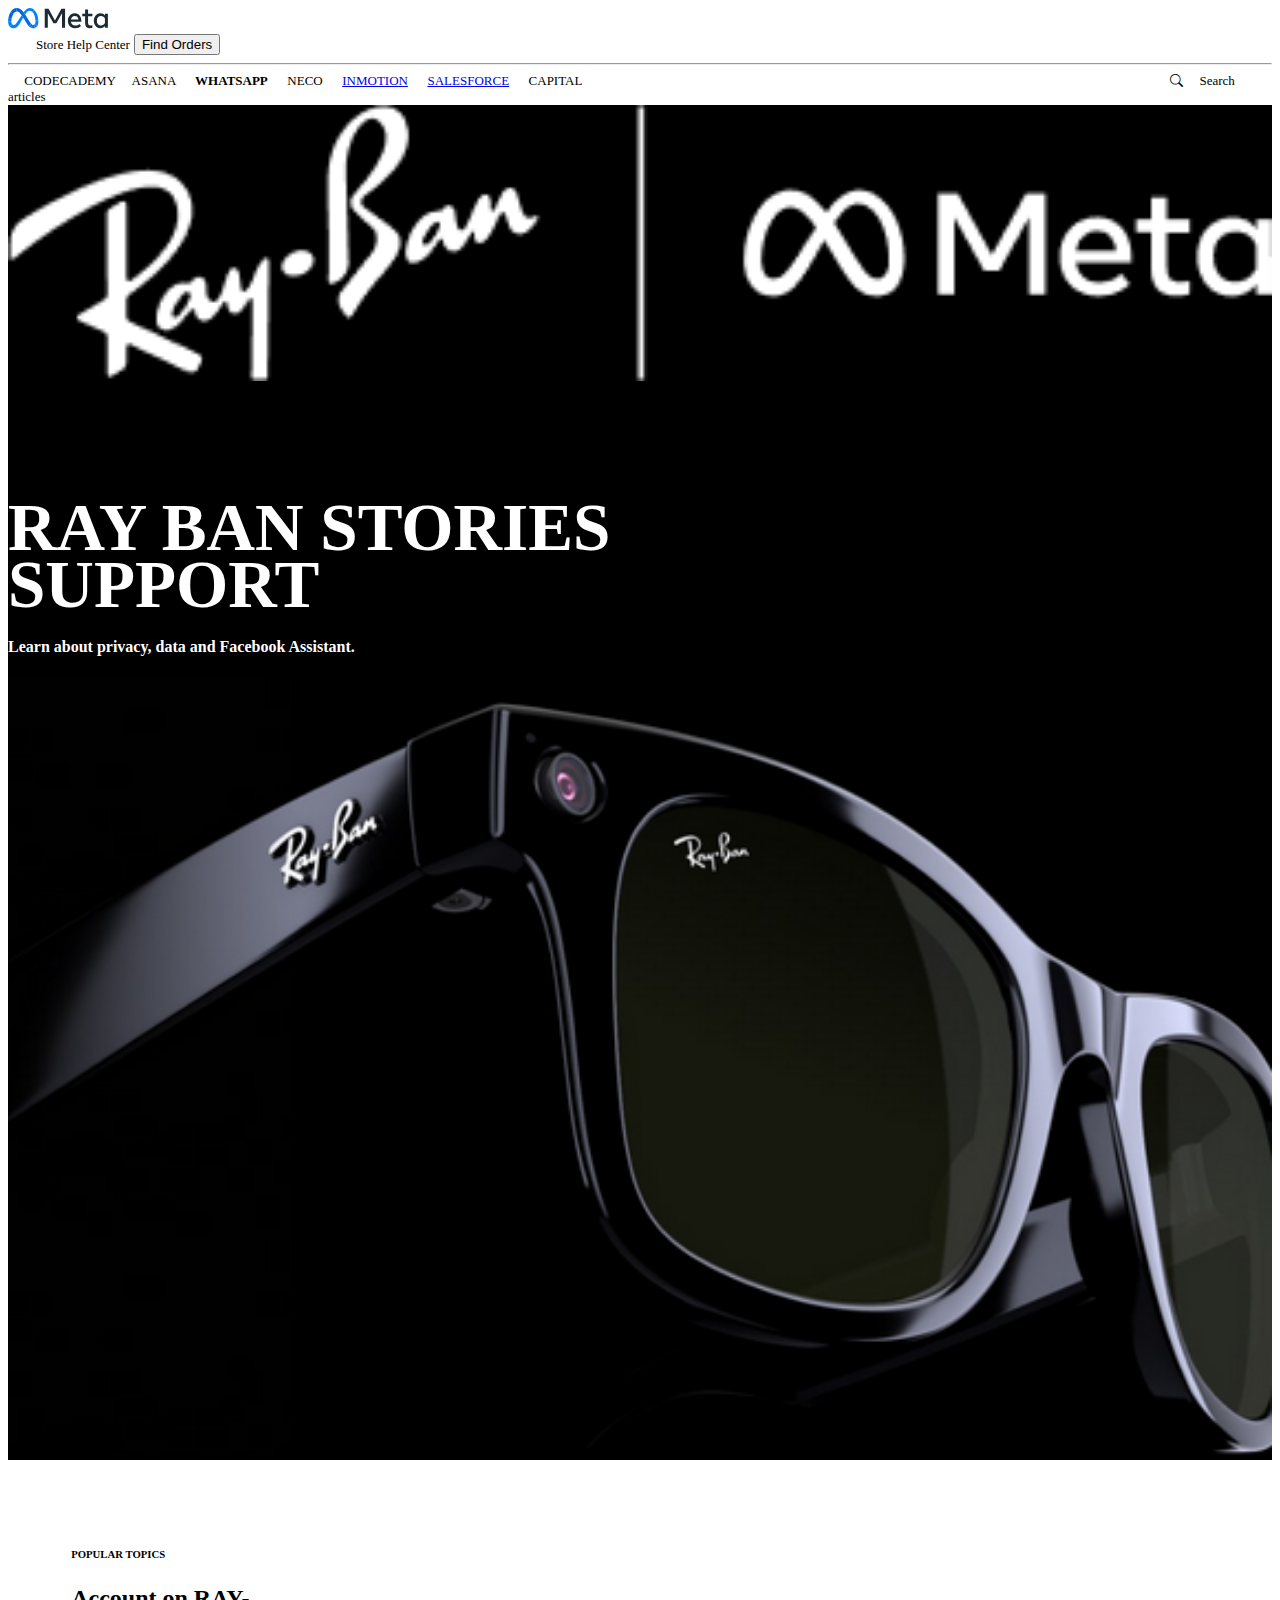
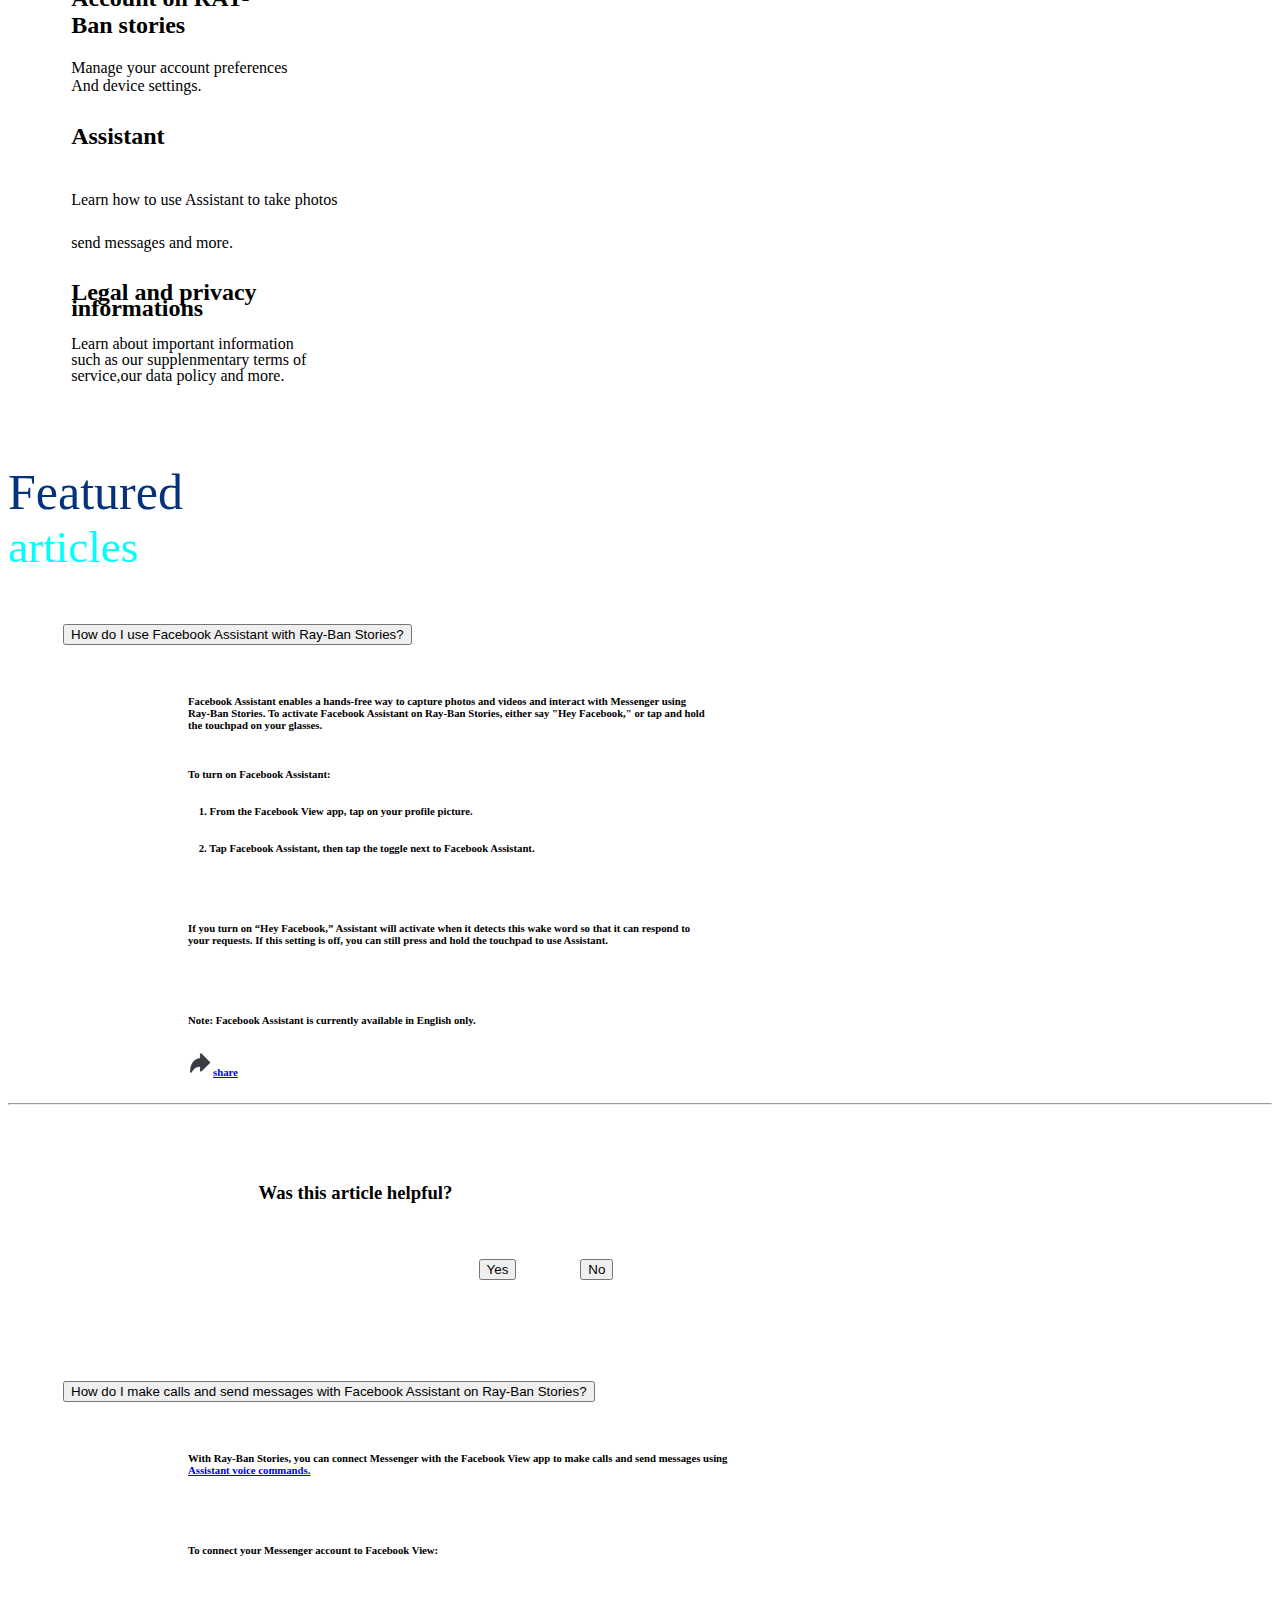
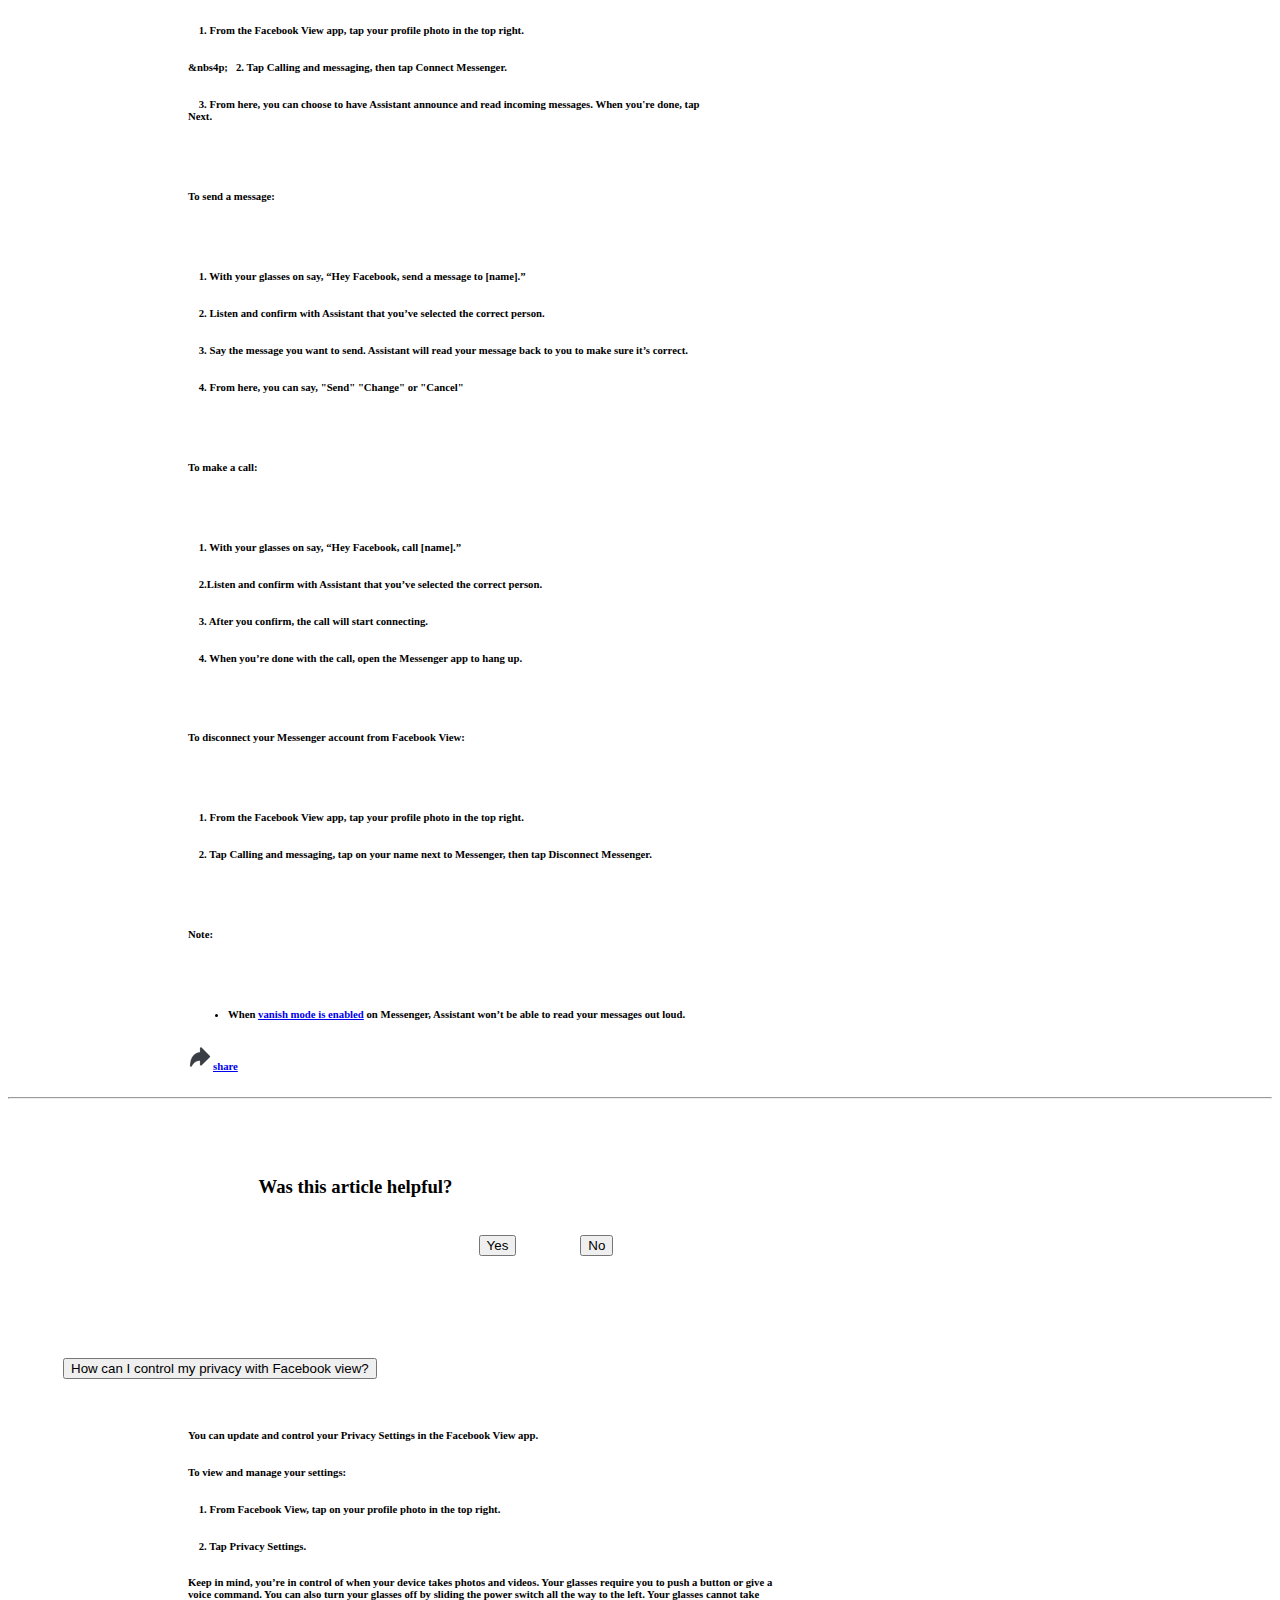
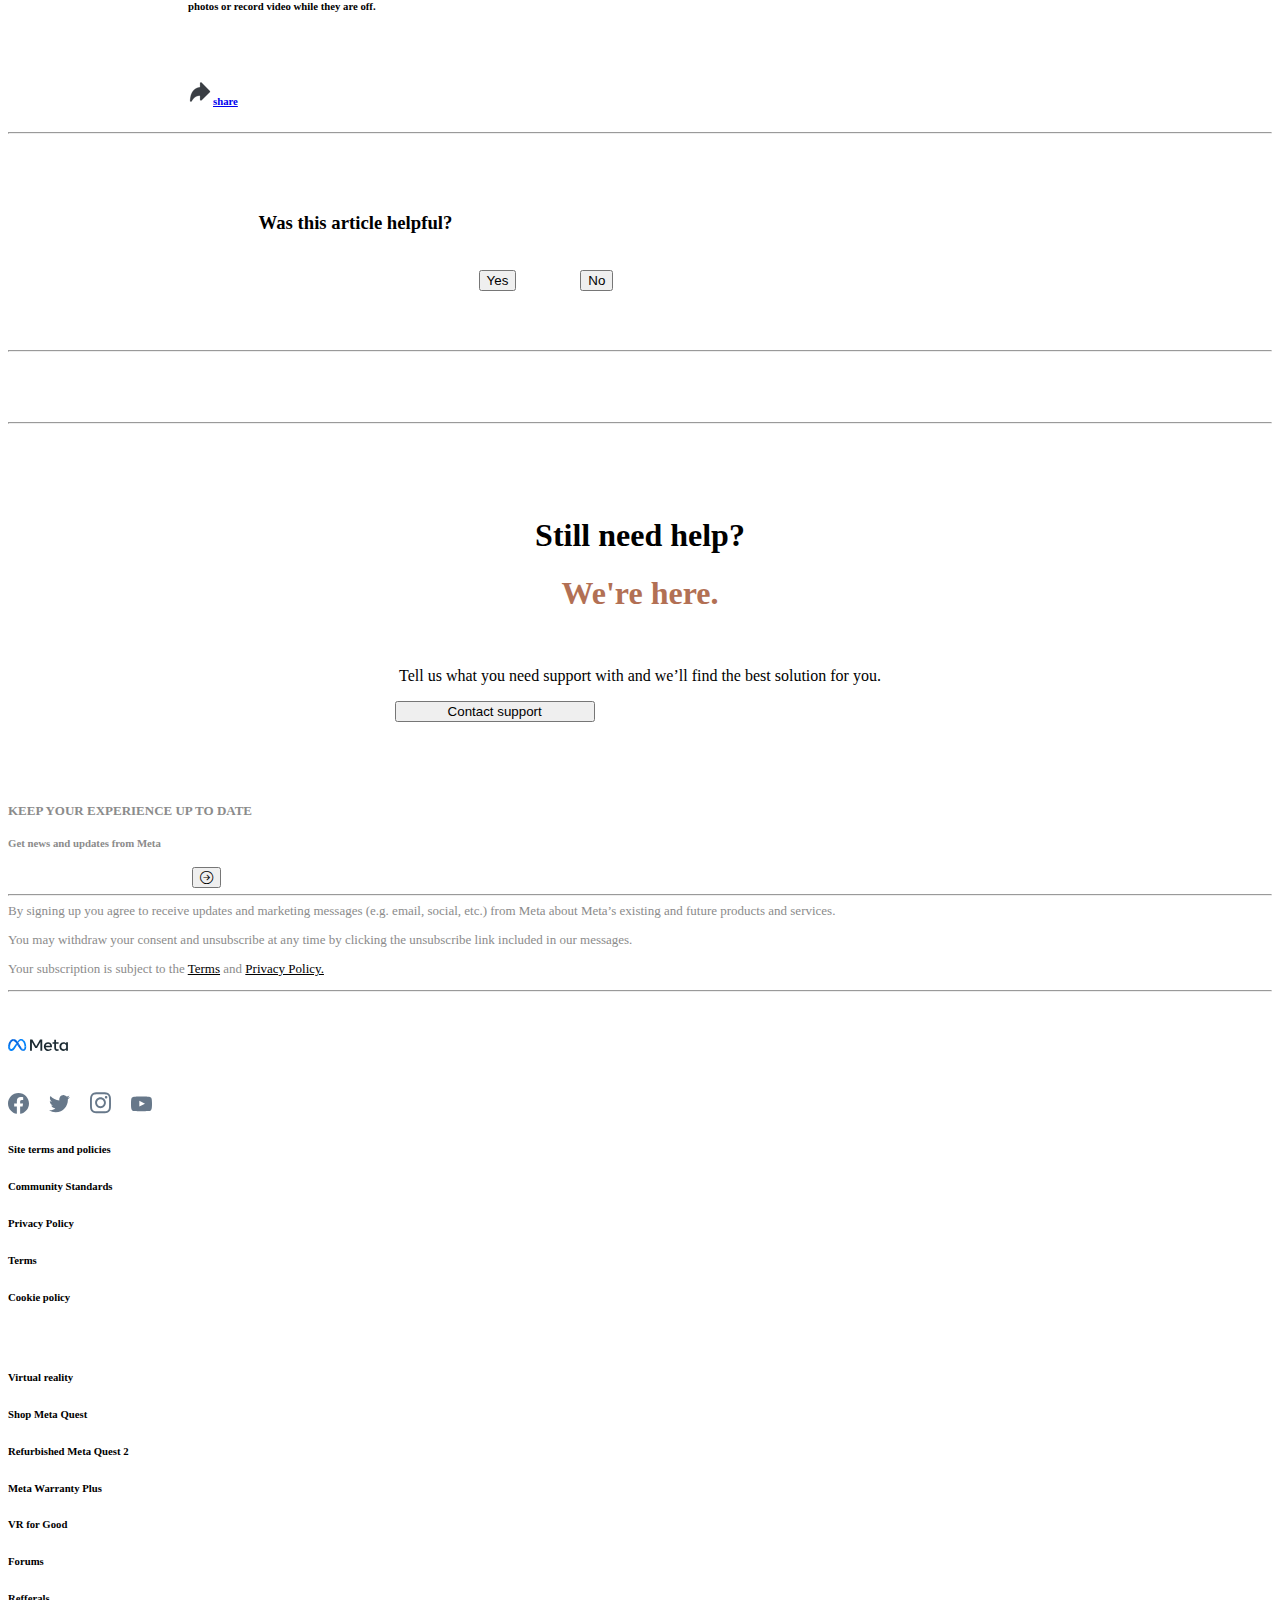
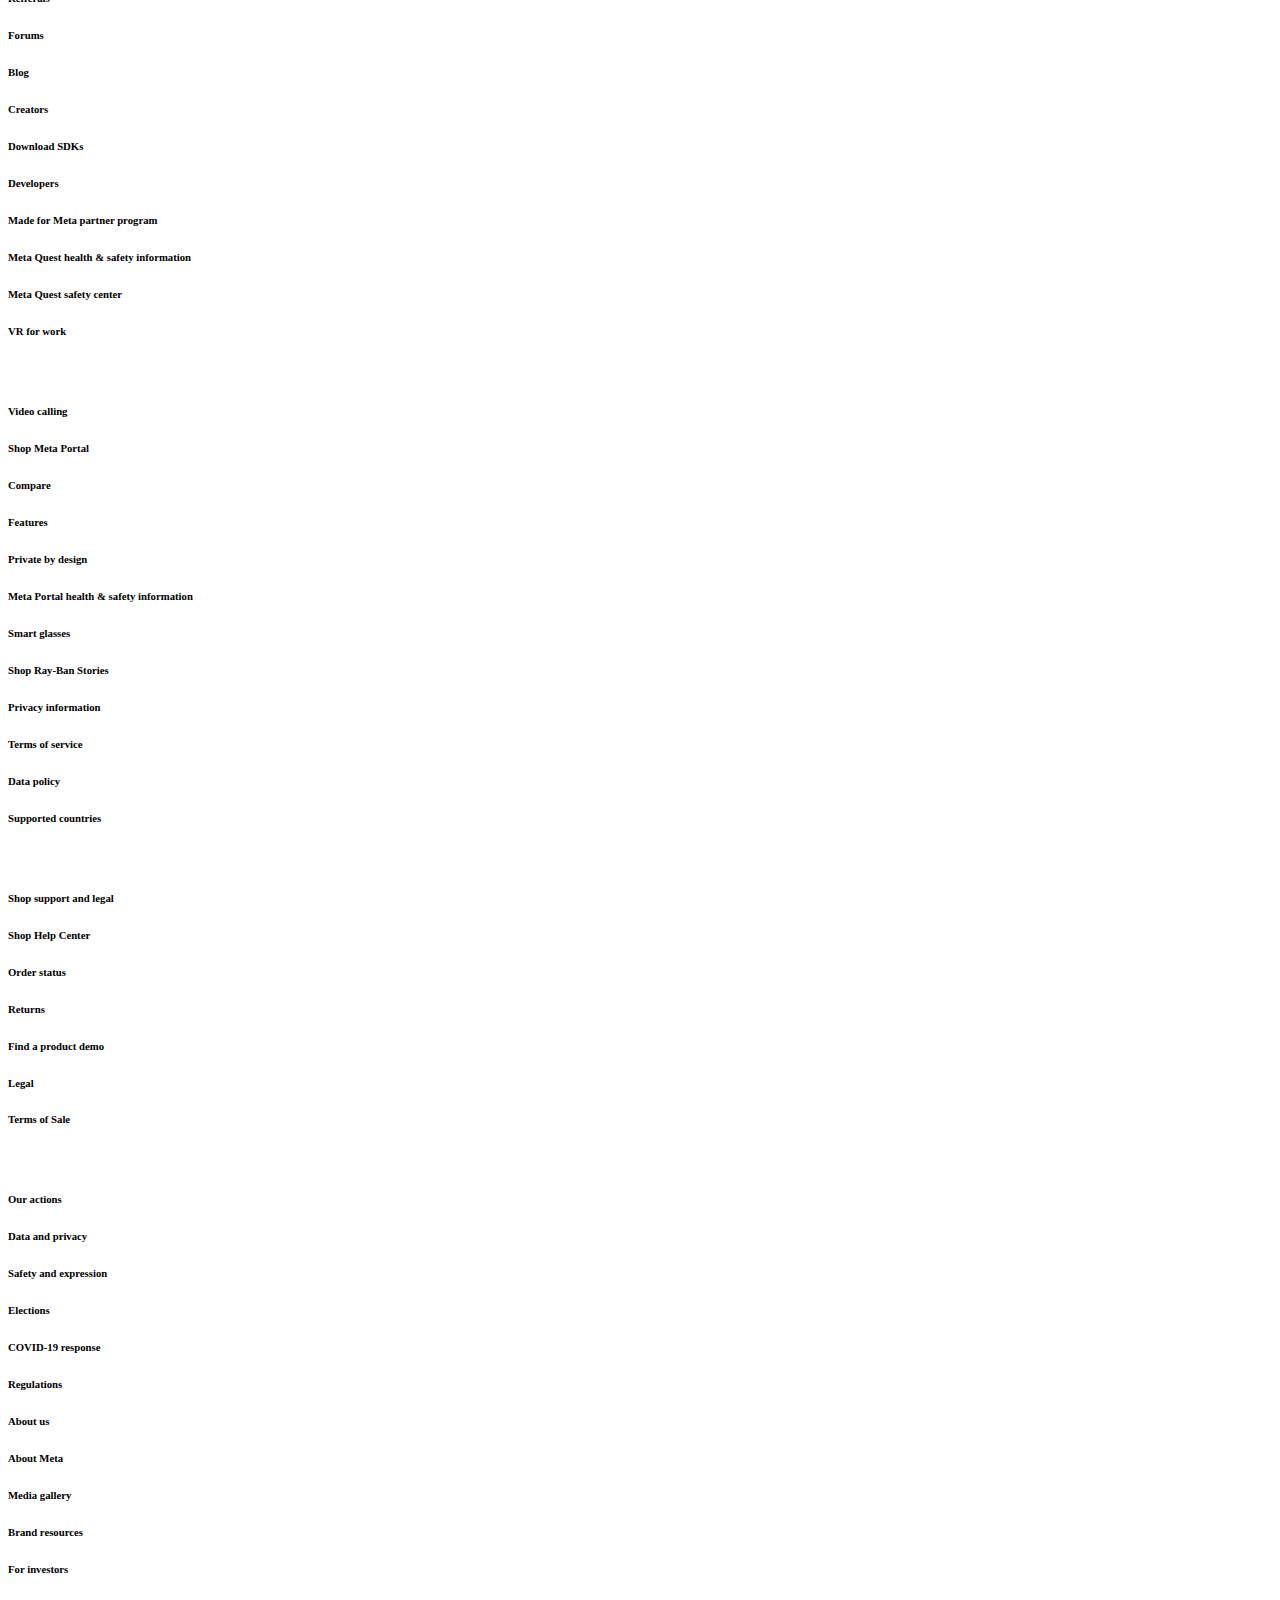
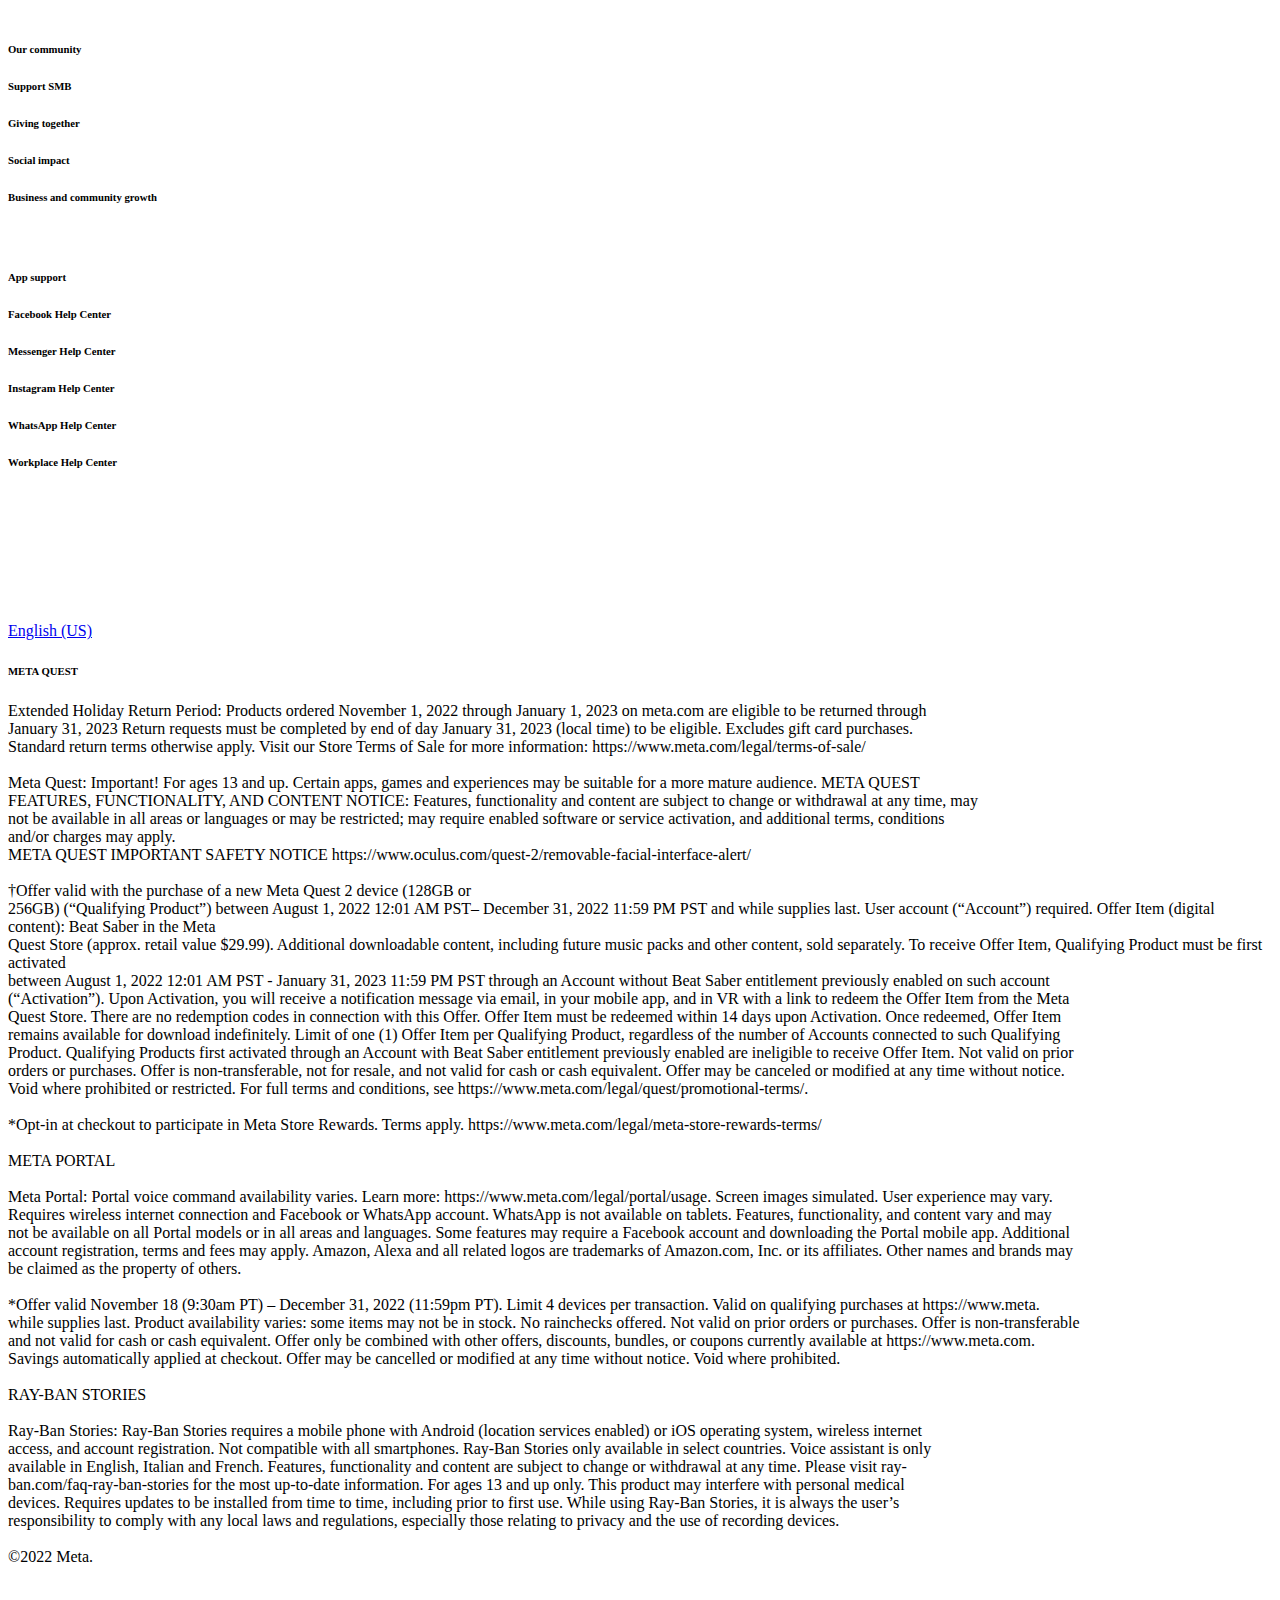
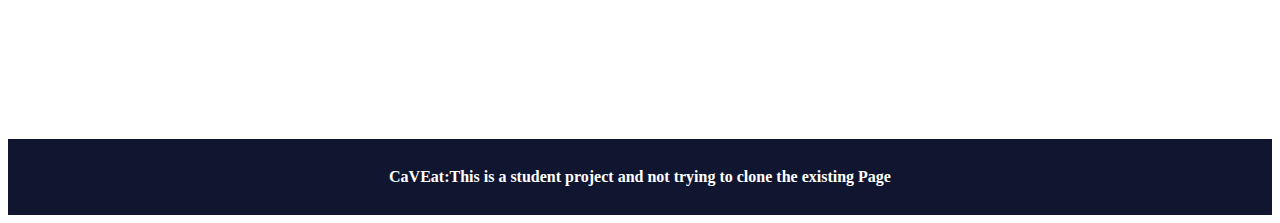
<file: meta.html>
<!DOCTYPE html>
<html lang="en">

<head>
  <meta charset="UTF-8" />
  <meta http-equiv="X-UA-Compatible" content="IE=edge" />
  <meta name="viewport" content="width=device-width, initial-scale=1.0" />
  <title>Meta</title>
  <link href="https://cdn.jsdelivr.net/npm/bootstrap@5.2.1/dist/css/bootstrap.min.css" rel="stylesheet"
    integrity="sha384-iYQeCzEYFbKjA/T2uDLTpkwGzCiq6soy8tYaI1GyVh/UjpbCx/TYkiZhlZB6+fzT" crossorigin="anonymous" />
  <script src="https://cdn.jsdelivr.net/npm/bootstrap@5.2.1/dist/js/bootstrap.bundle.min.js"
    integrity="sha384-u1OknCvxWvY5kfmNBILK2hRnQC3Pr17a+RTT6rIHI7NnikvbZlHgTPOOmMi466C8"
    crossorigin="anonymous"></script>
  <link rel="stylesheet" href="https://cdn.jsdelivr.net/npm/bootstrap-icons@1.9.1/font/bootstrap-icons.css" />
  <style>
    @media (max-width: 576px) {
      .ain {
        width: 90%;
      }

      .alw {
        display: none;
      }
    }

    @media (min-width: 576px) {
      .always {
        display: none;
      }
    }

    #wid {
      background-image: url(images/ban.jpg);
      width: 100%;
    }

    #ooo {
      margin-bottom: 4%;
      width: 100%;
    }

    #fan {
      font-size: 420%;
      margin-bottom: 2%;
    }

    .klo {
      border: 0.01px outset grey;
      width: 25%;
    }

    .klo:hover {
      border: 2px outset grey;
    }

    .the {
      list-style-type: none;
    }
    .solar {
        text-align: center;
        background-color: #10162f;
        color: #ffffff;
        padding: 13px;
        margin-top: -8px;
      }
  </style>
</head>

<body>
  <header class="sticky-top bg-light border-bottom">
    <div class="alw">
      <nav class="p-4 pb-3">
        <a href="#"><img src="images/9m.svg" width="100" alt="logo"></a>&nbsp;&nbsp;&nbsp;&nbsp;&nbsp;
        <div class="vr">

        </div>
        &nbsp;&nbsp;&nbsp;&nbsp;&nbsp;&nbsp;

        <a href="#" style="color:black; text-decoration: none; font-size: small; font-weight: 510;">Store Help
          Center</a>
        <button href="#" class="btn btn-link float-end me-3" style="color: black; text-decoration: wavy;">
          Find Orders
        </button>
      </nav>
      <hr>
      <div class="p-3 pb-3 pt-0" style="font-size: small;">
        &nbsp;&nbsp;&nbsp;&nbsp;
        <a href="codecademy.html" style="text-decoration: none; color: black;">CODECADEMY</a>&nbsp;&nbsp;&nbsp;&nbsp;
        <a href="index.html"  style="text-decoration: none; color: black;">ASANA</a> &nbsp;&nbsp;&nbsp;&nbsp;
        <a href="whatsapp.html"  style="text-decoration: none; color: black; font-weight: bold;">WHATSAPP</a> &nbsp;&nbsp;&nbsp;&nbsp;
        <a href="neco.html"  style="text-decoration: none; color: black;">NECO</a> &nbsp;&nbsp;&nbsp;&nbsp;
        <a href="inmotion.html">INMOTION</a> &nbsp;&nbsp;&nbsp;&nbsp;
        <a href="salesforce.html">SALESFORCE</a> &nbsp;&nbsp;&nbsp;&nbsp;
        <a href="LoanExpress.html"  style="text-decoration: none; color: black;">CAPITAL</a> &nbsp;&nbsp;&nbsp;&nbsp;
        <a style="margin-left: 45%;"><i class="bi bi-search"></i></a>&nbsp;&nbsp;&nbsp;&nbsp;
        <a>
          Search articles
        </a>
      </div>
    </div>



    <nav class="navbar bg-light sticky-top always shadow">
      <div class="container-fluid py-2" style="border-bottom: 1px solid grey;">
        <img src="images/9m.svg" alt="logo">
        <button href="#" class="btn btn-link float-end me-3" style="color: black; text-decoration: wavy;">
          Find Orders
        </button>
      </div>
      <div class="container-fluid py-2">
        <button class="navbar-toggler" type="button" data-bs-toggle="offcanvas"
          data-bs-target="#offcanvasNavbar">
          <span class="navbar-toggler-icon"></span>
        </button>
        <a data-bs-toggle="offcanvas" data-bs-target="#offcanvasNavbar"
          style="margin-right: 50%; font-size: small;">Store Help Center Menu</a>
        <div class="offcanvas offcanvas-start" tabindex="-1" id="offcanvasNavbar"
          aria-labelledby="offcanvasNavbarLabel">
          <div class="offcanvas-header">
            <h5 class="offcanvas-title" id="offcanvasNavbarLabel"></h5>
            <iconify-icon data-bs-dismiss="offcanvas" icon="line-md:menu-to-close-alt-transition"></iconify-icon>
          </div>
          <div class="offcanvas-body">
            <ul class="navbar-nav justify-content-end flex-grow-1 pe-3">
              <li class="nav-item">
                <a class="nav-link active py-3 border border-start-0 border-end-0" href="codecademy.html">CODECADEMY</a>
              </li>
              <li class="nav-item">
                <a class="nav-link active py-3 border border-start-0 border-end-0" href="index.html">ASANA</a>
              </li>
              <li class="nav-item">
                <a class="nav-link active py-3 border border-start-0 border-end-0" href="whatsapp.html">WHATSAPP</a>
              </li>
              <li class="nav-item">
                <a class="nav-link active py-3 border border-start-0 border-end-0" href="neco.html">NECO</a>
              </li>
              <li class="nav-item">
                <a class="nav-link active py-3 border border-start-0 border-end-0" href="inmotion.html">INMOTION</a>
              </li>
              <li class="nav-item">
                <a class="nav-link active py-3 border border-start-0 border-end-0" href="salesforce.html">SALESFORCE</a>
              </li>
              <li class="nav-item">
                <a class="nav-link active py-3 border border-start-0 border-end-0" href="LoanExpress.html">CAPITAL</a>
              </li>
            </ul>
          </div>
        </div>
      </div>
    </nav>
  </header>



  <div class="p-5" id="wid">
    <div class="container py-lg-5">
      <div class="row py-5">
        <div class="col">
          <img src="images/rry.png" width="100%" id="ooo" />
          <br />
          <br />
          <h1 style="color: #ffffff; line-height: 85%" id="fan">
            RAY BAN STORIES <br />
            SUPPORT
          </h1>
          <h4 style="color: #ffffff">
            Learn about privacy, data and Facebook Assistant.
          </h4>
        </div>
        <div class="col">
          <img src="images/glass.png" id="ko" alt=""  style="width: 100%;"/>
        </div>
      </div>
    </div>
  </div>
  <div class="container-fluid">
    <div class="row" style="padding: 5%">
      <div class="col-lg-2">
        <h6>POPULAR TOPICS</h6>
      </div>
      <div class="col-lg-3">
        <div class="card" style="width: 19rem">
          <div class="card-body">
            <h2 class="card-title">
              Account on RAY-
              <br />
              Ban stories
            </h2>
            <p class="card-text">
              Manage your account preferences
              <br />
              And device settings.
            </p>
          </div>
        </div>
      </div>
      <div class="col-lg-3">
        <div class="card" style="width: 18rem; line-height: 43px">
          <div class="card-body">
            <h2 class="card-title">Assistant</h2>
            <p class="card-text">
              Learn how to use Assistant to take
              <!-- <br /> -->
              photos send messages and more.
            </p>
          </div>
        </div>
      </div>
      <div class="col-lg-3">
        <div class="card" style="width: 18rem; line-height: 16px">
          <div class="card-body">
            <h2 class="card-title">
              Legal and privacy
              <br />
              informations
            </h2>
            <p class="card-text">
              Learn about important information
              <br />
              such as our supplenmentary terms of
              <!-- <br /> -->
              service,our data policy and more.
            </p>
          </div>
        </div>
      </div>
    </div>
  </div>

  <div class="px-4">
    <label style="color: rgb(4, 51, 122); font-size: 50px">Featured</label>
    <br />
    <label style="color: aqua; font-size: 45px">articles</label>
  </div>
  <div class="accordion accordion-flush" id="accordionFlushExample">
    <div class="accordion-item">
      <h2 class="accordion-header" id="flush-headingOne"
        style="padding-top: 25px; padding-bottom: 25px; margin-left: 55px; font-weight: bolder;">
        <button class="accordion-button collapsed" type="button" data-bs-toggle="collapse"
          data-bs-target="#flush-collapseOne" aria-expanded="false" aria-controls="flush-collapseOne">
          How do I use Facebook Assistant with Ray-Ban Stories?
        </button>
      </h2>
      <div id="flush-collapseOne" class="accordion-collapse collapse" aria-labelledby="flush-headingOne"
        data-bs-parent="#accordionFlushExample">
        <div class="accordion-body">
          <h6 style="margin-left: 180px;">
            Facebook Assistant enables a hands-free way to capture photos and
            videos and interact with Messenger using<br /> Ray-Ban

            Stories. To activate Facebook Assistant on Ray-Ban Stories, either
            say "Hey Facebook," or tap and hold<br /> the touchpad on your glasses.
            <br /><br />
          </h6>
          <h6 style="margin-left: 180px;">To turn on Facebook Assistant:</h6>
          <h6 style="margin-left: 180px;">
            &nbsp;&nbsp;&nbsp;&nbsp;1. From the Facebook View app, tap on your
            profile picture.
          </h6>
          <h6 style="margin-left: 180px;">
            &nbsp;&nbsp;&nbsp;&nbsp;2. Tap Facebook Assistant, then tap the
            toggle next to Facebook Assistant.
          </h6>
          <br />
          <h6 style="margin-left: 180px;">
            If you turn on “Hey Facebook,” Assistant will activate when it
            detects this wake word so that it can respond to<br /> your requests. If
            this setting is off, you can still press and hold the touchpad to
            use Assistant.
          </h6>
          <br />
          <h6 style="margin-left: 180px;">
            Note: Facebook Assistant is currently available in English only.
            </p>
            <h6 style="margin-left: 180px;">
              <a href="#"><img src="images/share.png" />share</a>
            </h6>
            <hr />
            <div class="jk" style="padding: 4%">
              <h3 style="margin-left: 200px;">Was this article helpful?</h3>
              <br /><br />
              <button class="btn btn-outline-dark px-4" style="margin-left: 420px;">Yes</button>
              <button class="btn btn-outline-dark px-4" style="margin-left: 60px;">No</button>
            </div>
        </div>
      </div>
    </div>
    <div class="accordion-item">
      <h2 class="accordion-header" id="flush-headingTwo"
        style="padding-top: 25px; padding-bottom: 25px; margin-left: 55px; font-weight: bolder;">
        <button class="accordion-button collapsed" type="button" data-bs-toggle="collapse"
          data-bs-target="#flush-collapseTwo" aria-expanded="false" aria-controls="flush-collapseTwo">
          How do I make calls and send messages with Facebook Assistant on
          Ray-Ban Stories?
        </button>
      </h2>
      <div id="flush-collapseTwo" class="accordion-collapse collapse" aria-labelledby="flush-headingTwo"
        data-bs-parent="#accordionFlushExample">
        <div class="accordion-body">
          <h6 style="margin-left: 180px;">
            With Ray-Ban Stories, you can connect Messenger with the Facebook
            View app to make calls and send messages using
            <br />
            <a href="#">Assistant voice commands.</a>
          </h6>
          <br />
          <h6 style="margin-left: 180px;">To connect your Messenger account to Facebook View:</h6>
          <br />
          <h6 style="margin-left: 180px;">
            &nbsp;&nbsp;&nbsp;&nbsp;1. From the Facebook View app, tap your
            profile photo in the top right.
          </h6>
          <h6 style="margin-left: 180px;">
            &nbs4p;&nbsp;&nbsp;&nbsp;2. Tap Calling and messaging, then tap
            Connect Messenger.
          </h6>
          <h6 style="margin-left: 180px;">
            &nbsp;&nbsp;&nbsp;&nbsp;3. From here, you can choose to have
            Assistant announce and read incoming messages. When you're done,
            tap<br />Next.
          </h6>
          <br />
          <h6 style="margin-left: 180px;">To send a message:</h6>
          <br />
          <h6 style="margin-left: 180px;">
            &nbsp;&nbsp;&nbsp;&nbsp;1. With your glasses on say, “Hey
            Facebook, send a message to [name].”
          </h6>
          <h6 style="margin-left: 180px;">
            &nbsp;&nbsp;&nbsp;&nbsp;2. Listen and confirm with Assistant that
            you’ve selected the correct person.
          </h6>
          <h6 style="margin-left: 180px;">
            &nbsp;&nbsp;&nbsp;&nbsp;3. Say the message you want to send.
            Assistant will read your message back to you to make sure it’s
            correct.
          </h6>
          <h6 style="margin-left: 180px;">
            &nbsp;&nbsp;&nbsp;&nbsp;4. From here, you can say, "Send" "Change"
            or "Cancel"
          </h6>
          <br />
          <h6 style="margin-left: 180px;">To make a call:</h6>
          <br />
          <h6 style="margin-left: 180px;">
            &nbsp;&nbsp;&nbsp;&nbsp;1. With your glasses on say, “Hey
            Facebook, call [name].”
            </p>
            <h6 style="margin-left: 180px;">
              &nbsp;&nbsp;&nbsp;&nbsp;2.Listen and confirm with Assistant that
              you’ve selected the correct person.
            </h6>
            <h6 style="margin-left: 180px;">
              &nbsp;&nbsp;&nbsp;&nbsp;3. After you confirm, the call will start
              connecting.
            </h6>
            <h6 style="margin-left: 180px;">
              &nbsp;&nbsp;&nbsp;&nbsp;4. When you’re done with the call, open
              the Messenger app to hang up.
            </h6>
            <br />
            <h6 style="margin-left: 180px;">To disconnect your Messenger account from Facebook View:</h6>
            <br />
            <h6 style="margin-left: 180px;">
              &nbsp;&nbsp;&nbsp;&nbsp;1. From the Facebook View app, tap your
              profile photo in the top right.
            </h6>
            <h6 style="margin-left: 180px;">
              &nbsp;&nbsp;&nbsp;&nbsp;2. Tap Calling and messaging, tap on your
              name next to Messenger, then tap Disconnect Messenger.
            </h6>
            <br />
            <h6 style="margin-left: 180px;">Note:</h6>
            <br />
            <h6 style="margin-left: 180px;">
              <ul>
                <li>
                  When <a href="#"> vanish mode is enabled</a> on Messenger, Assistant won’t be able
                  to read your messages out loud.</li>
              </ul>
            </h6>
            <h6 style="margin-left: 180px;">
              <a href="#"><img src="images/share.png" />share</a>
            </h6>
            <hr />
            <div class="jk" style="padding: 4%">
              <h3 style="margin-left: 200px;">Was this article helpful?</h3>
              <br />
              <button class="btn btn-outline-dark px-4" style="margin-left: 420px;">Yes</button>
              <button class="btn btn-outline-dark px-4" style="margin-left: 60px;">No</button>
            </div>
        </div>
      </div>
    </div>
    <div class="accordion-item">
      <h2 class="accordion-header" id="flush-headingThree"
        style="padding-top: 25px; padding-bottom: 25px; margin-left: 55px; font-weight: bolder;">
        <button class="accordion-button collapsed" type="button" data-bs-toggle="collapse"
          data-bs-target="#flush-collapseThree" aria-expanded="false" aria-controls="flush-collapseThree">
          How can I control my privacy with Facebook view?
        </button>
      </h2>
      <div id="flush-collapseThree" class="accordion-collapse collapse" aria-labelledby="flush-headingThree"
        data-bs-parent="#accordionFlushExample">
        <div class="accordion-body">
          <h6 style="margin-left: 180px;">
            You can update and control your Privacy Settings in the Facebook View app.
          </h6>
          <h6 style="margin-left: 180px;">To view and manage your settings:</h6>
          <h6 style="margin-left: 180px;">
            &nbsp;&nbsp;&nbsp;&nbsp;1. From Facebook View, tap on your profile photo in the top right.
          </h6>
          <h6 style="margin-left: 180px;">
            &nbsp;&nbsp;&nbsp;&nbsp;2. Tap Privacy Settings.
          </h6>
          <h6 style="margin-left: 180px;">Keep in mind, you’re in control of when your device takes photos and videos.
            Your glasses
            require you to push a button or give a
            <br />
            voice command. You can also turn your glasses off by sliding the power switch all the way to
            the left. Your glasses cannot take
            <br />
            photos or record video while they are off.
          </h6>
          <br />
          <h6 style="margin-left: 180px;">
            <a href="#"><img src="images/share.png" />share</a>
          </h6>
          <hr />
          <div class="jk" style="padding: 4%">
            <h3 style="margin-left: 200px;">Was this article helpful?</h3>
            <br />
            <button class="btn btn-outline-dark px-4" style="margin-left: 420px;">Yes</button>
            <button class="btn btn-outline-dark px-4" style="margin-left: 60px;">No</button>
          </div>
        </div>
      </div>
    </div>
  </div>
  <hr />
  <br /> <br /> <br />
  <hr />
  <div class="rty" style="padding-top: 5%; text-align: center; padding-bottom: 5%">
    <h1>Still need help?</h1>
    <h1 style="color: #B27054;">We're here.</h1>
    <br />
    <p>Tell us what you need support with and we’ll find the best solution for you.</p>
    <a href="#"><button class="btn btn-primary" type="button" style="width: 200px; margin-right: 23%;">Contact
        support</button></a>
  </div>

  <footer class="mt-5">
    <div class="container-fluid" style="color: rgb(139, 139, 139); font-size: small; line-height: normal">
      <div class="row">
        <div class="col-lg-4">
          <h4>KEEP YOUR EXPERIENCE UP TO DATE</h4>
        </div>
        <div class="col-lg-8">
          <h5>Get news and updates from Meta</h5>
          <form class="input-group">
            <input class="form-control border-bottom" type="search" style="border: none" />
            <button class="btn border-0 outline-success" type="submit">
              <i class="bi bi-arrow-right-circle"></i>
            </button>
          </form>
        </div>
        <hr />
        <div class="col-lg-4"></div>
        <div class="col-lg-8 pb-5">
          <label>By signing up you agree to receive updates and marketing messages
            (e.g. email, social, etc.) from Meta about Meta’s existing and
            future products and services.</label>
          <p>
            You may withdraw your consent and unsubscribe at any time by
            clicking the unsubscribe link included in our messages.
          </p>
          <p class="pb-5">
            Your subscription is subject to the <a href="#" style="color: black;">Terms</a> and <a href="#" style="color: black;">Privacy Policy.</a> 
          </p>
        </div>
      </div>
    </div>
    <hr />


  <div class="container-fluid">
    <div class="row row-cols-2 small" style="padding-top: 3%;">
      <div class="col-lg-3">
        <img src="images/meta.svg" style="width: 60px;">
        <br /><br /><br />
        <img src="images/facebook.svg">&nbsp;&nbsp;&nbsp;&nbsp;
        <img src="images/twitter.svg">&nbsp;&nbsp;&nbsp;&nbsp;
        <img src="images/instagram.svg">&nbsp;&nbsp;&nbsp;&nbsp;
        <img src="images/youtube.svg">&nbsp;&nbsp;&nbsp;&nbsp;
      </div>
      <div class="col-lg-3">
        <h6>Site terms and policies</h6>
        <h6>Community Standards</h6>
        <h6>Privacy Policy</h6>
        <h6>Terms</h6>
        <h6>Cookie policy</h6>
        <br />
        <h6>Virtual reality</h6>
        <h6>Shop Meta Quest</h6>
        <h6>Refurbished Meta Quest 2</h6>
        <h6>Meta Warranty Plus</h6>
        <h6>VR for Good</h6>
        <h6>Forums</h6>
        <h6>Refferals</h6>
        <h6>Forums</h6>
        <h6>Blog</h6>
        <h6>Creators</h6>
        <h6>Download SDKs</h6>
        <h6>Developers</h6>
        <h6>Made for Meta partner program</h6>
        <h6>Meta Quest health & safety information</h6>
        <h6>Meta Quest safety center</h6>
        <h6>VR for work</h6>
        <br />
        <h6>Video calling</h6>
        <h6>Shop Meta Portal</h6>
        <h6>Compare</h6>
        <h6>Features</h6>
        <h6>Private by design</h6>
        <h6>Meta Portal health & safety information</h6>
      </div>
      <div class="col-lg-3">
        <h6>Smart glasses</h6>
        <h6>Shop Ray-Ban Stories</h6>
        <h6>Privacy information</h6>
        <h6>Terms of service</h6>
        <h6>Data policy</h6>
        <h6>Supported countries</h6>
        <br />
        <h6>Shop support and legal</h6>
        <h6>Shop Help Center</h6>
        <h6>Order status</h6>
        <h6>Returns</h6>
        <h6>Find a product demo</h6>
        <h6>Legal</h6>
        <h6>Terms of Sale</h6>
        <br />
        <h6>Our actions</h6>
        <h6>Data and privacy</h6>
        <h6>Safety and expression</h6>
        <h6>Elections</h6>
        <h6>COVID-19 response</h6>
        <h6>Regulations</h6>
      </div>
      <div class="col-lg-3">
        <h6>About us</h6>
        <h6>About Meta</h6>
        <h6>Media gallery</h6>
        <h6>Brand resources</h6>
        <h6>For investors</h6>
        <br />
        <h6>Our community</h6>
        <h6>Support SMB</h6>
        <h6>Giving together</h6>
        <h6>Social impact</h6>
        <h6>Business and community growth</h6>
        <br />
        <h6>App support</h6>
        <h6>Facebook Help Center</h6>
        <h6>Messenger Help Center</h6>
        <h6>Instagram Help Center</h6>
        <h6>WhatsApp Help Center</h6>
        <h6>Workplace Help Center</h6>
      </div>
    </div>
  </div>

  <div class="container-fluid">
    <div class="row small" style="padding-top: 9%; padding-bottom: 13%;">
      <div class="col-lg-4">
        <a href="#">
          <p>English (US)</p>
        </a>
      </div>
      <div class="col-lg-8">
        <h6>META QUEST</h6>
        <p>Extended Holiday Return Period: Products ordered November 1, 2022 through January 1, 2023 on meta.com are
          eligible to be returned through<br /> January 31, 2023
          Return requests must be completed by end of day January 31, 2023 (local time) to be eligible. Excludes gift
          card purchases.<br />
          Standard return terms otherwise apply.
          Visit our Store Terms of Sale for more information: https://www.meta.com/legal/terms-of-sale/<br />
          <br />
          Meta Quest: Important! For ages 13 and up. Certain apps, games and experiences may be suitable for a more
          mature audience. META QUEST <br />FEATURES,
          FUNCTIONALITY, AND CONTENT NOTICE: Features, functionality and content are subject to change or withdrawal at
          any time, may<br /> not be available in all
          areas or languages or may be restricted; may require enabled software or service activation, and additional
          terms, conditions<br /> and/or charges may apply.
          <br />
          META QUEST IMPORTANT SAFETY NOTICE https://www.oculus.com/quest-2/removable-facial-interface-alert/
          <br />
          <br />
          †Offer valid with the purchase of a new Meta Quest 2 device (128GB or<br /> 256GB) (“Qualifying Product”)
          between August 1, 2022 12:01 AM PST– December 31,
          2022
          11:59 PM PST and while supplies last. User account (“Account”) required. Offer Item (digital content): Beat
          Saber in the Meta<br /> Quest Store (approx. retail value $29.99).
          Additional downloadable content, including future music packs and other content, sold separately. To receive
          Offer Item, Qualifying Product must be first activated
          <br />
          between August 1, 2022 12:01 AM PST - January 31, 2023 11:59 PM PST through an Account without Beat Saber
          entitlement previously enabled on such account
          <br />
          (“Activation”). Upon Activation, you will receive a notification message via email, in your mobile app, and in
          VR with a link to redeem the Offer Item from the Meta
          <br />
          Quest Store. There are no redemption codes in connection with this Offer. Offer Item must be redeemed within
          14 days upon Activation. Once redeemed, Offer Item
          <br />
          remains available for download indefinitely. Limit of one (1) Offer Item per Qualifying Product, regardless of
          the number of Accounts connected to such Qualifying
          <br />
          Product. Qualifying Products first activated through an Account with Beat Saber entitlement previously enabled
          are ineligible to receive Offer Item. Not valid on prior
          <br />
          orders or purchases. Offer is non-transferable, not for resale, and not valid for cash or cash equivalent.
          Offer may be canceled or modified at any time without notice.
          <br />
          Void where prohibited or restricted. For full terms and conditions, see
          https://www.meta.com/legal/quest/promotional-terms/.
          <br />
          <br />
          *Opt-in at checkout to participate in Meta Store Rewards. Terms apply.
          https://www.meta.com/legal/meta-store-rewards-terms/
          <br />
          <br />
          META PORTAL
          <br />
          <br />
          Meta Portal: Portal voice command availability varies. Learn more: https://www.meta.com/legal/portal/usage.
          Screen images simulated. User experience may vary.
          <br />
          Requires wireless internet connection and Facebook or WhatsApp account. WhatsApp is not available on tablets.
          Features, functionality, and content vary and may
          <br />
          not be available on all Portal models or in all areas and languages. Some features may require a Facebook
          account and downloading the Portal mobile app. Additional
          <br />
          account registration, terms and fees may apply. Amazon, Alexa and all related logos are trademarks of
          Amazon.com, Inc. or its affiliates. Other names and brands may
          <br />
          be claimed as the property of others.
          <br />
          <br />
          *Offer valid November 18 (9:30am PT) – December 31, 2022 (11:59pm PT). Limit 4 devices per transaction. Valid
          on qualifying
          purchases at https://www.meta.<br /> while supplies last. Product availability varies: some items may not be
          in stock. No rainchecks
          offered. Not valid on prior orders or purchases. Offer is non-transferable <br />and not valid for cash or
          cash equivalent. Offer
          only be combined with other offers, discounts, bundles, or coupons currently available at
          https://www.meta.com.<br /> Savings
          automatically applied at checkout. Offer may be cancelled or modified at any time without notice. Void where
          prohibited.
          <br />
          <br />
          RAY-BAN STORIES
          <br />
          <br />
          Ray-Ban Stories: Ray-Ban Stories requires a mobile phone with Android (location services enabled) or iOS
          operating system, wireless internet
          <br />access, and account registration. Not compatible with all smartphones. Ray-Ban Stories only available in
          select countries. Voice assistant is only
          <br />available in English, Italian and French. Features, functionality and content are subject to change or
          withdrawal at any time. Please visit ray-
          <br />ban.com/faq-ray-ban-stories for the most up-to-date information. For ages 13 and up only. This product
          may interfere with personal medical
          <br />devices. Requires updates to be installed from time to time, including prior to first use. While using
          Ray-Ban Stories, it is always the user’s
          <br />responsibility to comply with any local laws and regulations, especially those relating to privacy and
          the use of recording devices.
          <br />
          <br />
          ©2022 Meta.
        </p>
      </div>
    </div>
  </div>
  <div class="solar">
      <p style="font-weight: bold">
        CaVEat:This is a student project and not trying to clone the existing
        Page
      </p>
    </div>
</body>
</html>
</file>
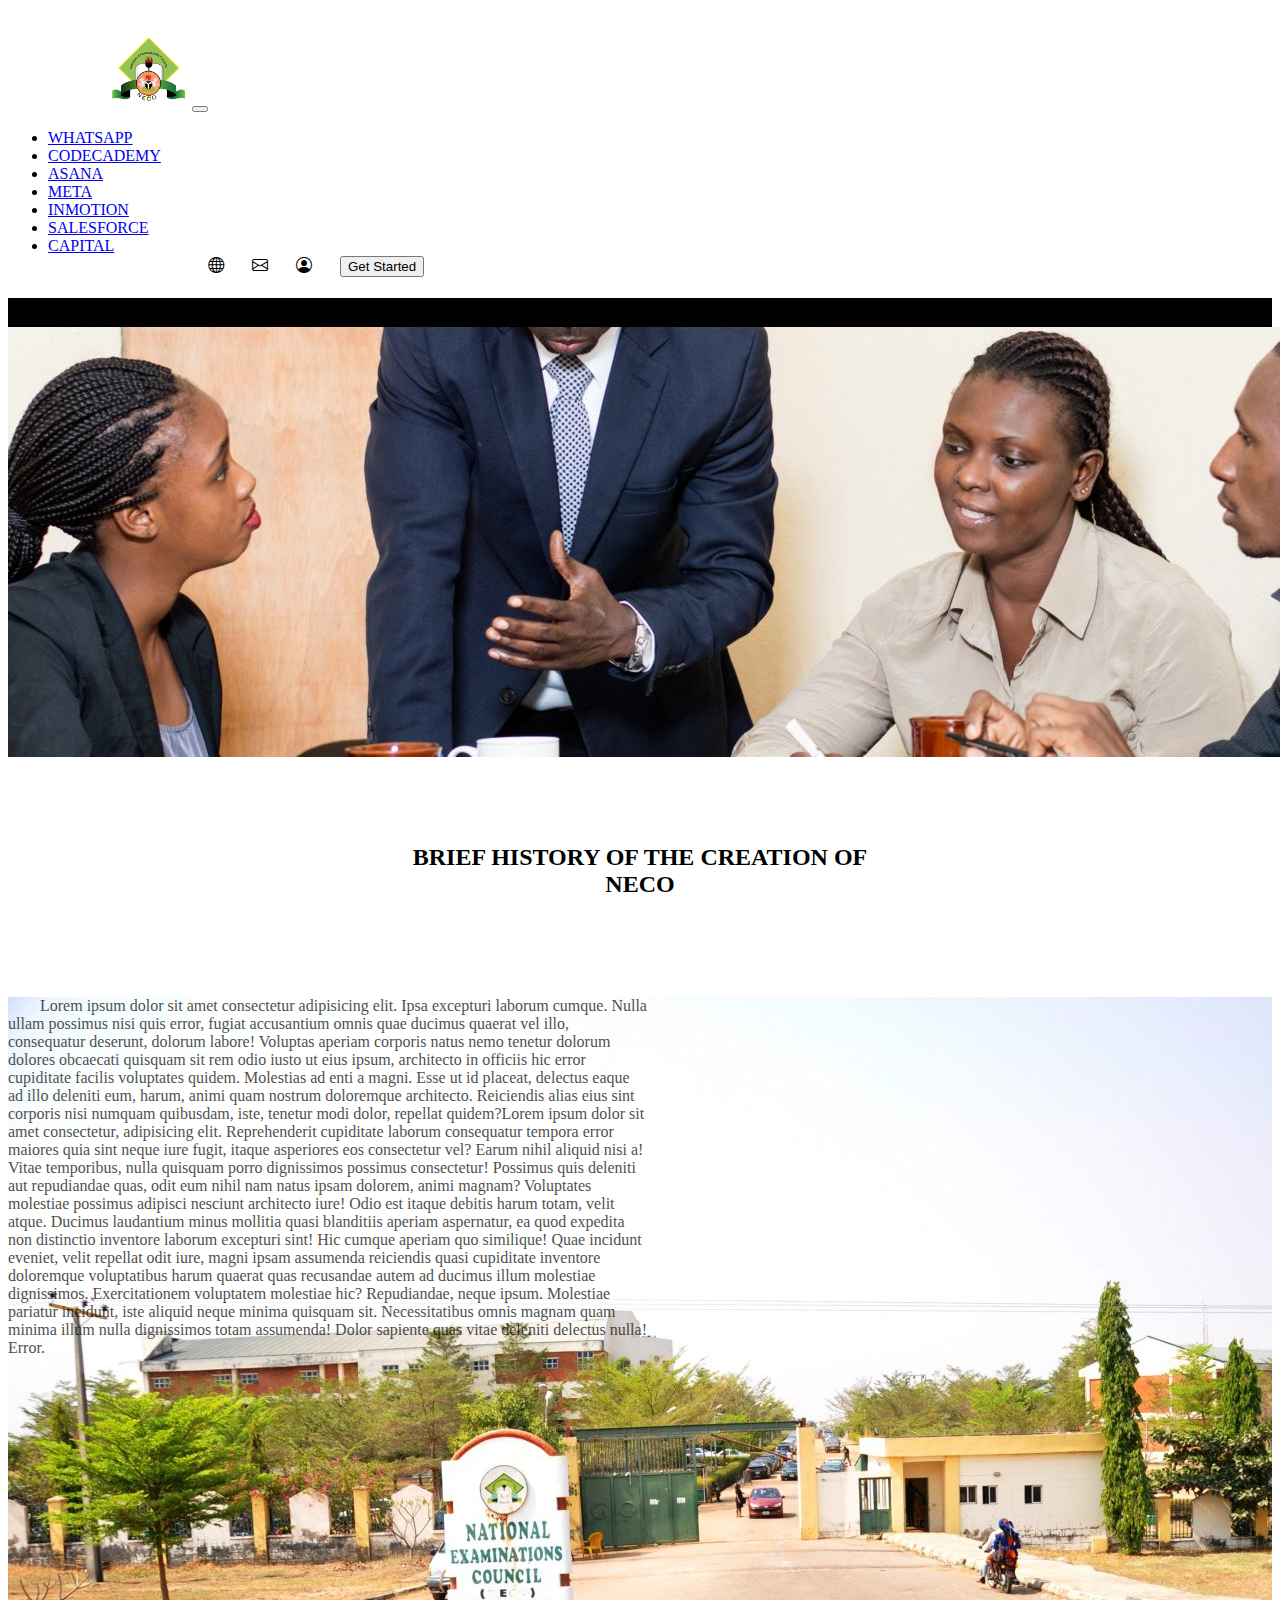
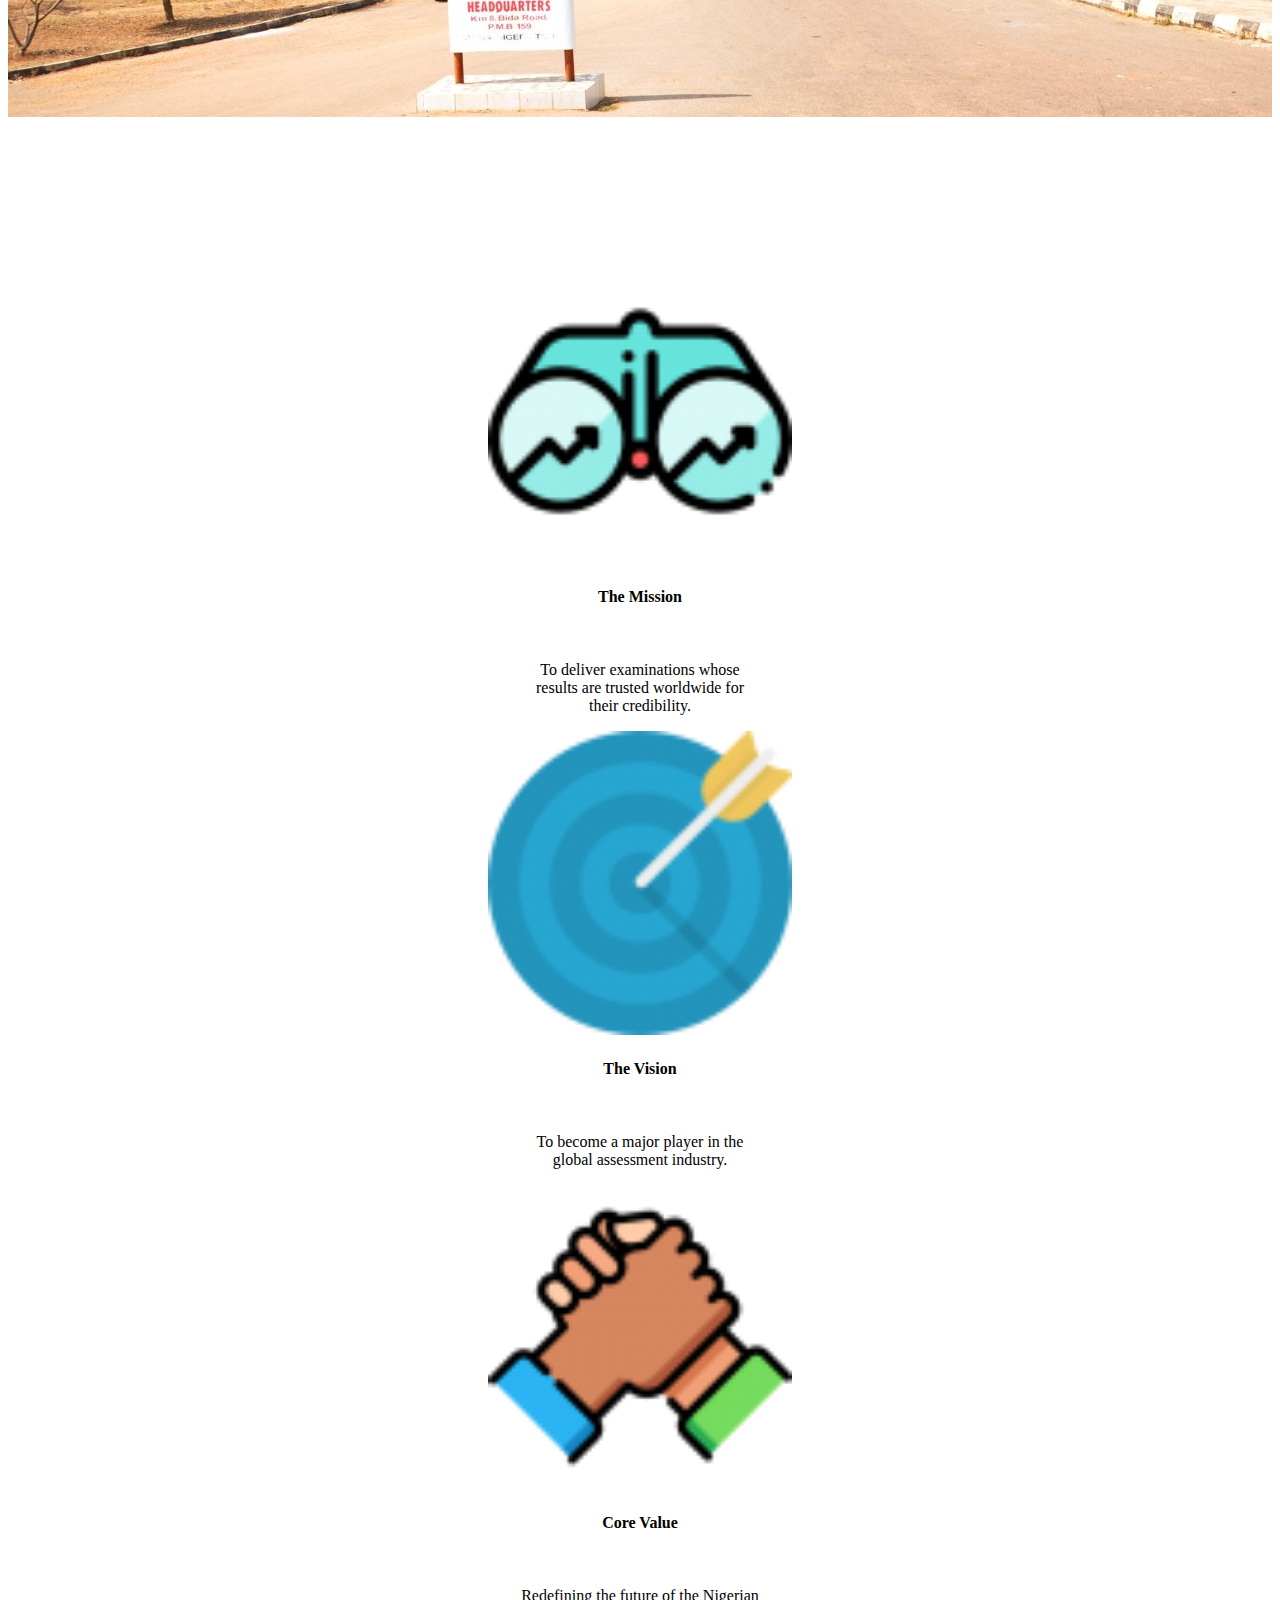
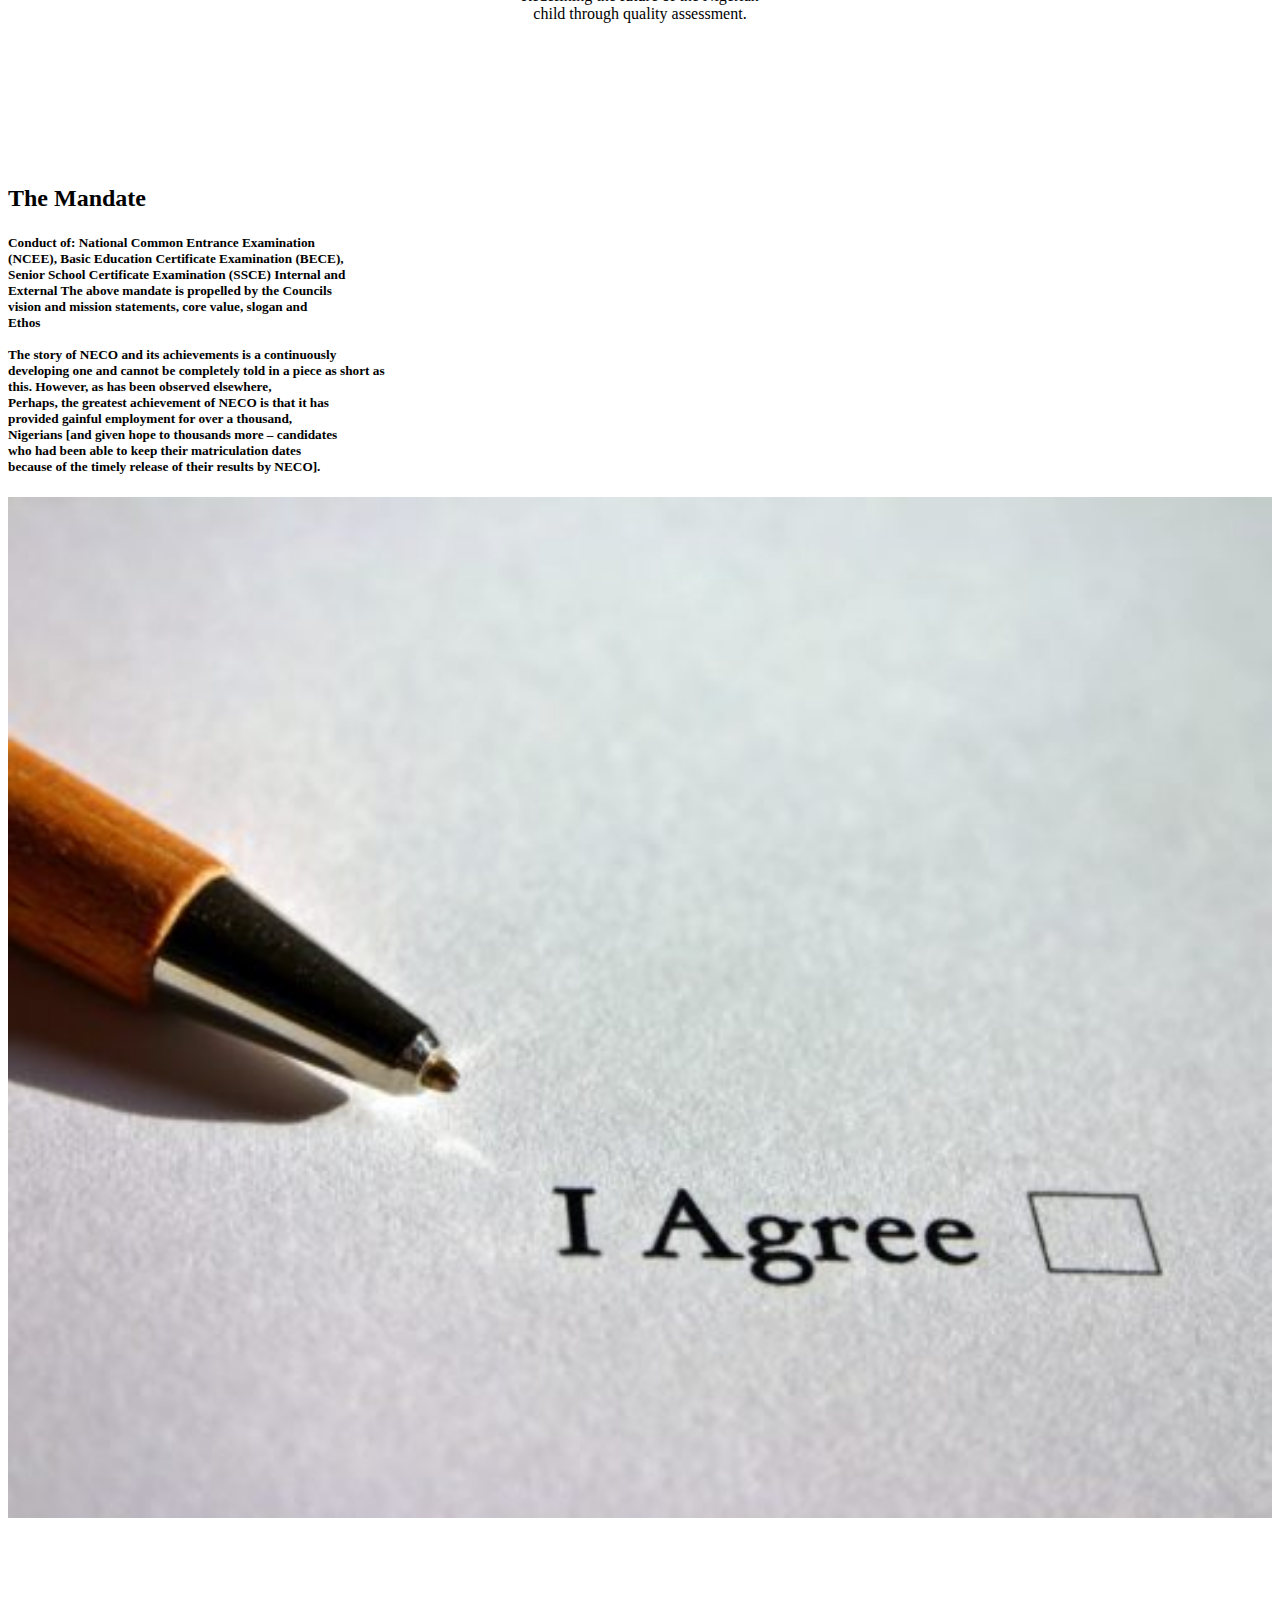
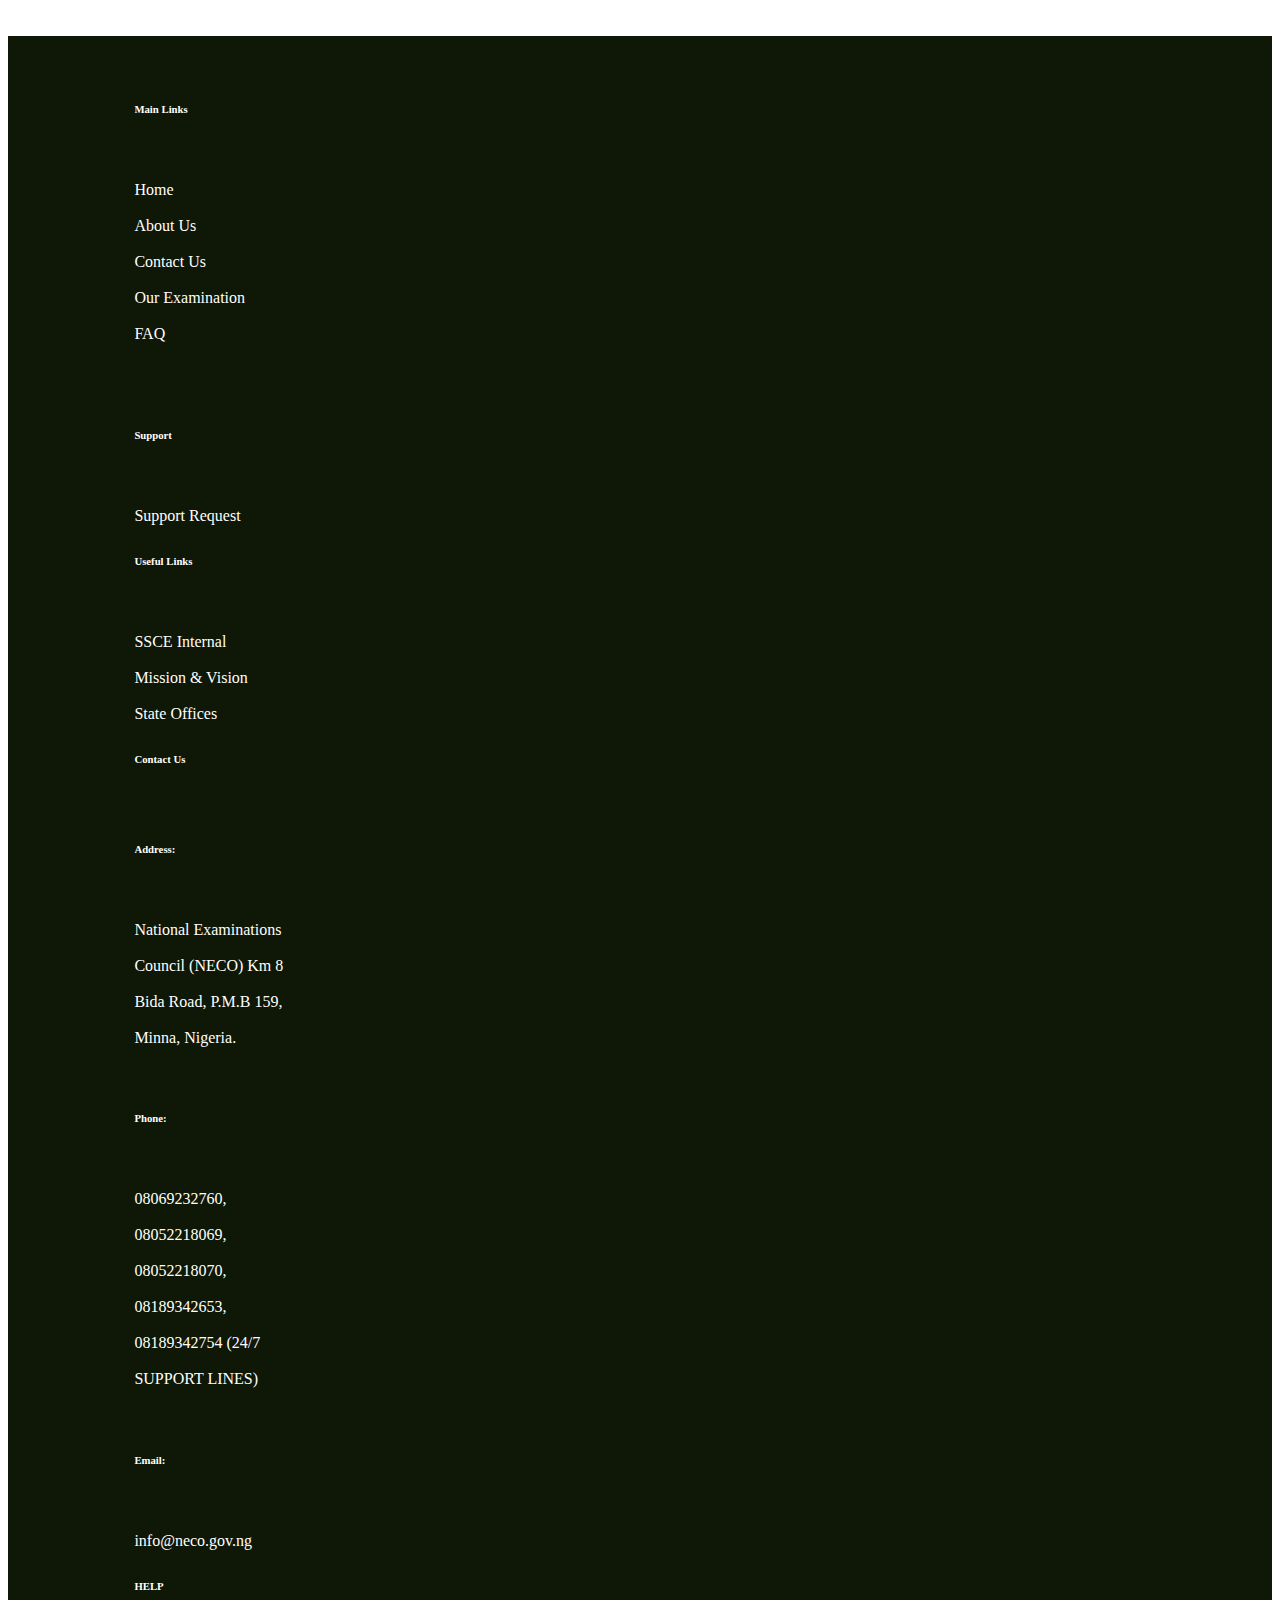
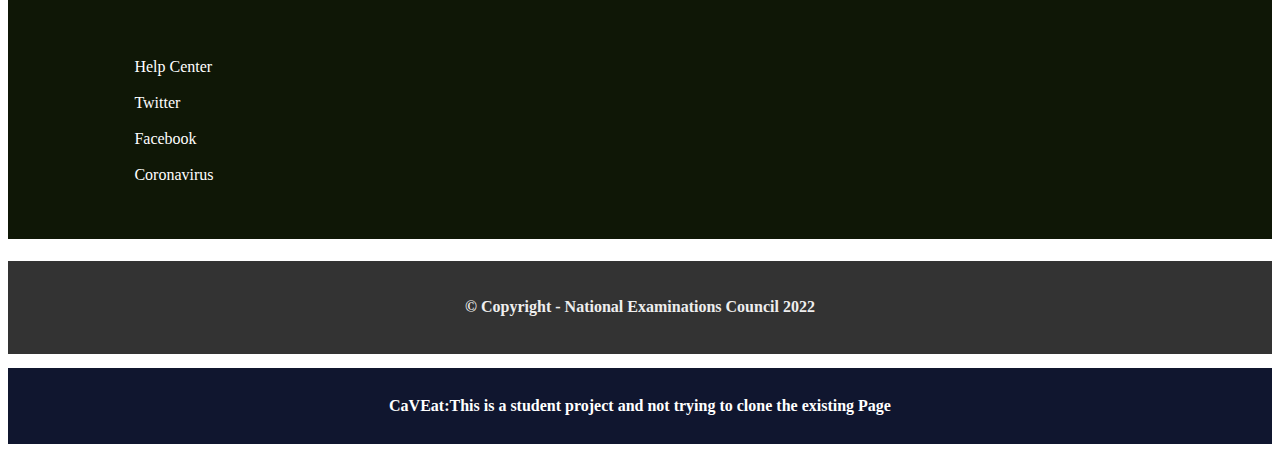
<file: neco.html>
<!DOCTYPE html>
<html lang="en">
  <head>
    <meta charset="UTF-8" />
    <meta http-equiv="X-UA-Compatible" content="IE=edge" />
    <meta name="viewport" content="width=device-width, initial-scale=1.0" />
    <title>index</title>
    <link
      href="https://cdn.jsdelivr.net/npm/bootstrap@5.2.1/dist/css/bootstrap.min.css"
      rel="stylesheet"
      integrity="sha384-iYQeCzEYFbKjA/T2uDLTpkwGzCiq6soy8tYaI1GyVh/UjpbCx/TYkiZhlZB6+fzT"
      crossorigin="anonymous"
    />
    <script
      src="https://cdn.jsdelivr.net/npm/bootstrap@5.2.1/dist/js/bootstrap.bundle.min.js"
      integrity="sha384-u1OknCvxWvY5kfmNBILK2hRnQC3Pr17a+RTT6rIHI7NnikvbZlHgTPOOmMi466C8"
      crossorigin="anonymous"
    ></script>
    <link
      rel="stylesheet"
      href="https://cdn.jsdelivr.net/npm/bootstrap-icons@1.9.1/font/bootstrap-icons.css"
    />
    <style>
      .solar {
        text-align: center;
        background-color: #10162f;
        color: #ffffff;
        padding: 13px;
        margin-top: -8px;
      }
    </style>
  </head>
  <body style="overflow-x: hidden; background: white">
    <nav
      class="navbar navbar-expand-lg bg-light fixed-top"
      style="margin-top: 29px"
    >
      <div class="container-fluid">
        <a class="navbar-brand" href="#"
          ><img
            src="images/Necologo-.png"
            width="80px"
            style="margin-left: 100px"
        /></a>
        <button
          class="navbar-toggler"
          type="button"
          data-bs-toggle="collapse"
          data-bs-target="#navbarNavDropdown"
          aria-controls="navbarNavDropdown"
          aria-expanded="false"
          aria-label="Toggle navigation"
        >
          <span class="navbar-toggler-icon"></span>
        </button>
        <div class="collapse navbar-collapse" id="navbarNavDropdown">
          <ul class="navbar-nav">
            <li class="nav-item">
              <a
                class="nav-link active"
                aria-current="page"
                href="whatsapp.html"
                >WHATSAPP</a
              >
            </li>
            <li class="nav-item">
              <a class="nav-link active" aria-current="page" href="codecademy.html"
                >CODECADEMY</a
              >
            </li>
            <li class="nav-item">
              <a class="nav-link active" aria-current="page" href="index.html"
                >ASANA</a
              >
            </li>
            <li class="nav-item">
              <a class="nav-link active" aria-current="page" href="meta.html">META</a>
            </li>
            <li class="nav-item">
              <a class="nav-link active" aria-current="page" href="inmotion.html"
                >INMOTION</a
              >
            </li>
            <li class="nav-item">
              <a class="nav-link active" aria-current="page" href="salesforce.html"
                >SALESFORCE</a
              >
            </li>
            <li class="nav-item">
              <a class="nav-link active" aria-current="page" href="LoanExpress.html"
                >CAPITAL</a
              >
            </li>
            <div class="dap" style="margin: 1px; margin-left: 160px">
              <i class="bi bi-globe"></i>&nbsp;&nbsp;&nbsp;&nbsp;&nbsp;&nbsp;
              <i class="bi bi-envelope"></i>&nbsp;&nbsp;&nbsp;&nbsp;&nbsp;&nbsp;
              <i class="bi bi-person-circle"></i
              >&nbsp;&nbsp;&nbsp;&nbsp;&nbsp;&nbsp;
              <button type="button" class="btn btn-dark btn-sm">
                Get Started
              </button>
            </div>
          </ul>
        </div>
      </div>
    </nav>
    <div class="hop">
      <h1 style="background-color: black">></h1>
      <img src="images/original.jpg" style="margin-top: -30px" />
    </div>
    <div class="container" style="text-align: center; padding: 5%">
      <h2>
        BRIEF HISTORY OF THE CREATION OF<br />
        NECO
      </h2>
    </div>

    <div
      class="container-fluid d-flex justify-content-lg-end"
      style="background-image: url(images/DSC.jpg)"
    >
      <p
        class="p-3 bg-light"
        style="
          opacity: 70%;
          height: 80vh;
          overflow: scroll;
          width: 50vw;
          text-indent: 5%;
        "
      >
        Lorem ipsum dolor sit amet consectetur adipisicing elit. Ipsa excepturi
        laborum cumque. Nulla ullam possimus nisi quis error, fugiat accusantium
        omnis quae ducimus quaerat vel illo, consequatur deserunt, dolorum
        labore! Voluptas aperiam corporis natus nemo tenetur dolorum dolores
        obcaecati quisquam sit rem odio iusto ut eius ipsum, architecto in
        officiis hic error cupiditate facilis voluptates quidem. Molestias ad
        enti a magni. Esse ut id placeat, delectus eaque ad illo
        deleniti eum, harum, animi quam nostrum doloremque architecto.
        Reiciendis alias eius sint corporis nisi numquam quibusdam, iste,
        tenetur modi dolor, repellat quidem?Lorem ipsum dolor sit amet
        consectetur, adipisicing elit. Reprehenderit cupiditate laborum
        consequatur tempora error maiores quia sint neque iure fugit, itaque
        asperiores eos consectetur vel? Earum nihil aliquid nisi a! Vitae
        temporibus, nulla quisquam porro dignissimos possimus consectetur!
        Possimus quis deleniti aut repudiandae quas, odit eum nihil nam natus
        ipsam dolorem, animi magnam? Voluptates molestiae possimus adipisci
        nesciunt architecto iure! Odio est itaque debitis harum totam, velit
        atque. Ducimus laudantium minus mollitia quasi blanditiis aperiam
        aspernatur, ea quod expedita non distinctio inventore laborum excepturi
        sint! Hic cumque aperiam quo similique! Quae incidunt eveniet, velit
        repellat odit iure, magni ipsam assumenda reiciendis quasi cupiditate
        inventore doloremque voluptatibus harum quaerat quas recusandae autem ad
        ducimus illum molestiae dignissimos. Exercitationem voluptatem molestiae
        hic? Repudiandae, neque ipsum. Molestiae pariatur incidunt, iste aliquid
        neque minima quisquam sit. Necessitatibus omnis magnam quam minima illum
        nulla dignissimos totam assumenda! Dolor sapiente quas vitae deleniti
        delectus nulla! Error.
      </p>
    </div>

    <div class="container">
      <div class="row" style="padding: 10%; text-align: center">
        <div class="col-lg-4 col-sm-12">
          <div class="container">
            <img src="images/vision.png" style="height: 30%; width: 30%" />
            <h4>The Mission</h4>
            <br />
            <p>
              To deliver examinations whose<br />
              results are trusted worldwide for<br />
              their credibility.
            </p>
          </div>
        </div>
        <div class="col-lg-4 col-sm-12">
          <div class="container">
            <img src="images/target.png" style="height: 30%; width: 30%" />
            <h4>The Vision</h4>
            <br />
            <p>
              To become a major player in the<br />
              global assessment industry.
            </p>
          </div>
        </div>
        <div class="col-lg-4 col-sm-12">
          <div class="container">
            <img src="images/handshake.png" style="height: 30%; width: 30%" />
            <h4>Core Value</h4>
            <br />
            <p>
              Redefining the future of the Nigerian<br />
              child through quality assessment.
            </p>
          </div>
        </div>
      </div>
    </div>

    <div class="container">
      <div class="row">
        <div class="col-lg-6 col-sm-12">
          <div class="container">
            <h2>The Mandate</h2>
            <h5>
              Conduct of: National Common Entrance Examination<br />
              (NCEE), Basic Education Certificate Examination (BECE),<br />
              Senior School Certificate Examination (SSCE) Internal and<br />
              External The above mandate is propelled by the Councils<br />
              vision and mission statements, core value, slogan and<br />
              Ethos<br /><br />

              The story of NECO and its achievements is a continuously<br />
              developing one and cannot be completely told in a piece as short
              as<br />
              this. However, as has been observed elsewhere,<br />
              Perhaps, the greatest achievement of NECO is that it has<br />
              provided gainful employment for over a thousand,<br />
              Nigerians [and given hope to thousands more – candidates<br />
              who had been able to keep their matriculation dates<br />
              because of the timely release of their results by NECO].
            </h5>
          </div>
        </div>
        <div class="col-lg-6 col-sm-12">
          <div class="container">
            <img src="images/pexels.jpeg" style="width: 100%" />
          </div>
        </div>
      </div>
    </div>

    <div class="container-fluid">
      <div
        class="row"
        style="
          line-height: 20px;
          background-color: #0f1706;
          color: white;
          margin-top: 9%;
          padding: 3%;
          padding-left: 10%;
        "
      >
        <div class="col-lg-3 col-sm-6">
          <h6 style="font-weight: bold">Main Links</h6>
          <br />
          <p>Home</p>
          <p>About Us</p>
          <p>Contact Us</p>
          <p>Our Examination</p>
          <p>FAQ</p>
          <br />
          <br />
          <h6 style="font-weight: bold">Support</h6>
          <br />
          <p>Support Request</p>
        </div>
        <div class="col-lg-3 col-sm-6">
          <h6 style="font-weight: bold">Useful Links</h6>
          <br />
          <p>SSCE Internal</p>
          <p><Management</p>
          <p>Mission & Vision</p>
          <p>State Offices</p>
        </div>
        <div class="col-lg-3 col-sm-6">
          <h6 style="font-weight: bold">Contact Us</h6>
          <br />
          <h6 style="font-weight: bold">Address:</h6>
          <br />
          <p>National Examinations</p>
          <p>Council (NECO) Km 8</p>
          <p>Bida Road, P.M.B 159,</p>
          <p>Minna, Nigeria.</p>
          <br />
          <h6 style="font-weight: bold">Phone:</h6>
          <br />
          <p>08069232760,</p>
          <p>08052218069,</p>
          <p>08052218070,</p>
          <p>08189342653,</p>
          <p>08189342754 (24/7</p>
          <p>SUPPORT LINES)</p>
          <br />
          <h6 style="font-weight: bold">Email:</h6>
          <br />
          <p>info@neco.gov.ng</p>
        </div>
        <div class="col-lg-3 col-sm-6">
          <h6 style="font-weight: bold">HELP</h6>
          <br />
          <p>Help Center</p>
          <p>Twitter</p>
          <p>Facebook</p>
          <p>Coronavirus</p>
        </div>
      </div>
    </div>
    <div class="coro">
      <h4
        style="
          background-color: #333333;
          text-align: center;
          color: #eeeeee;
          padding: 3%;
        "
      >
        © Copyright - National Examinations Council 2022
      </h4>
    </div>
    <div class="solar">
      <p style="font-weight: bold">
        CaVEat:This is a student project and not trying to clone the existing
        Page
      </p>
    </div>
  </body>
</html>
</file>
